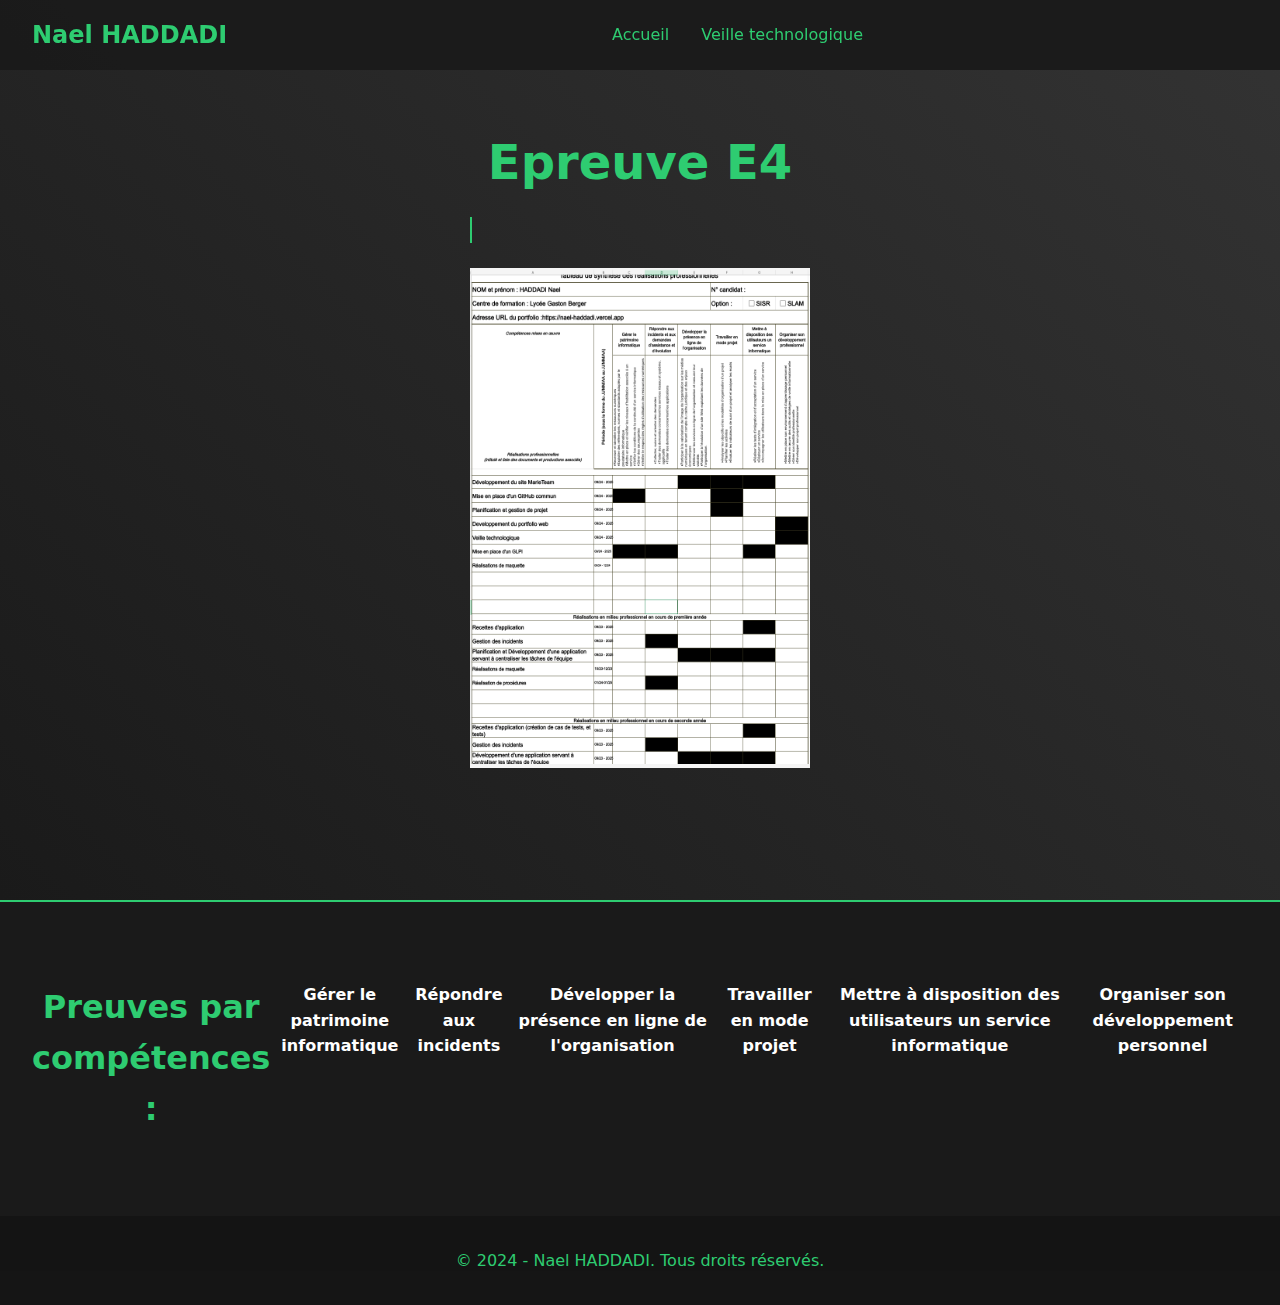
<file: epreuveE4.html>
<!DOCTYPE html>
<html lang="fr">
<head>
    <meta charset="UTF-8">
    <meta name="viewport" content="width=device-width, initial-scale=1.0">
    <title>Nael Haddadi - PORTFOLIO</title>
    <link rel="stylesheet" href="/css/style.css">
    <link rel="stylesheet" href="/css/animations.css">
    <link rel="stylesheet" href="https://cdnjs.cloudflare.com/ajax/libs/font-awesome/6.5.1/css/all.min.css">
</head>
<body>
    <header>
        <nav>
            <div class="logo">Nael HADDADI</div>
            <ul class="nav-links">
                <li><a href="index.html">Accueil</a></li>
                <li><a href="veille-techno.html">Veille technologique</a></li>

            </ul>
            <div class="burger">
                <div class="line1"></div>
                <div class="line2"></div>
                <div class="line3"></div>
            </div>
        </nav>
    </header>

    <main>
        <section id="accueil" class="hero">
            <div class="hero-content">
                <h1>Epreuve E4</h1>
                <p class="typing-text">Screenshot du tableau Excel : </p> <br>
                <a href="public/documents portfolio/tableaucompetences$.pdf" target="_blank">
                    <img src="public/documents portfolio/preuves portfolio/preuve-excel.png" height="500" width="340">
                </a>
                
            </div>
        </section>
        <hr color="#2ecc71">
        <section id="contenu" class="contenu">
            <h1>Preuves par compétences : </h1>
            <a href="public/documents portfolio/Gérer le patrimoine informatique.pdf" target="_blank">Gérer le patrimoine informatique</a>
            <a href="public/documents portfolio/Répondre aux incidents et aux demandes dassistance et évolu.pdf" target="_blank">Répondre aux incidents</a>
            <a href="public/documents portfolio/Développer la présence en ligne de lorganisation.pdf" target="_blank">Développer la présence en ligne de l'organisation</a>
            <a href="public/documents portfolio/Travailler en mode projet.pdf" target="_blank">Travailler en mode projet</a>
            <a href="public/documents portfolio/Mettre à disposition des utilisateurs un service informatiqu.pdf" target="_blank">Mettre à disposition des utilisateurs un service informatique</a>
            <a href="html-preuves/orga-dev-personel.html" target="_blank">Organiser son développement personnel</a> <!--Ajouter un document expliquant le dev du portfolio en ajoutant screen github + oraux blanc-->
        </section>

    </main>

    <footer>
        <p>&copy; 2024 - Nael HADDADI. Tous droits réservés.</p> 
    </footer> 

    <script type="module" src="/js/main.js"></script>
</body>
</html>
</file>
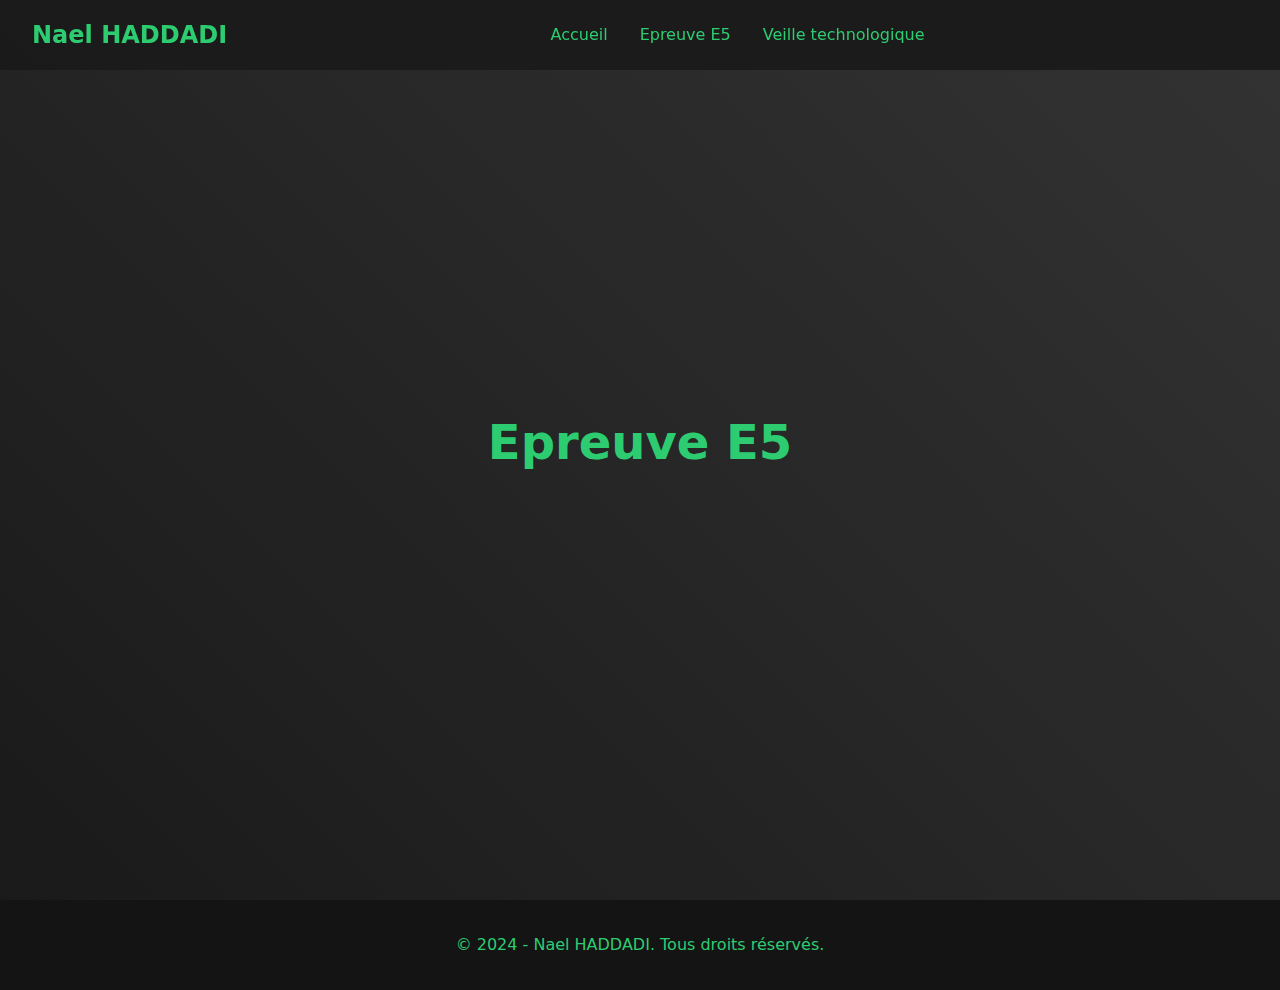
<file: epreuveE5.html>
<!DOCTYPE html>
<html lang="fr">
<head>
    <meta charset="UTF-8">
    <meta name="viewport" content="width=device-width, initial-scale=1.0">
    <title>Nael Haddadi - PORTFOLIO</title>
    <link rel="stylesheet" href="/css/style.css">
    <link rel="stylesheet" href="/css/animations.css">
    <link rel="stylesheet" href="https://cdnjs.cloudflare.com/ajax/libs/font-awesome/6.5.1/css/all.min.css">
</head>
<body>
    <header>
        <nav>
            <div class="logo">Nael HADDADI</div>
            <ul class="nav-links">
                <li><a href="index.html">Accueil</a></li>
                <li><a href="epreuveE4.html">Epreuve E5</a></li>
                <li><a href="veille-techno.html">Veille technologique</a></li>
            </ul>
            <div class="burger">
                <div class="line1"></div>
                <div class="line2"></div>
                <div class="line3"></div>
            </div>
        </nav>
    </header>

    <main>
        <section id="accueil" class="hero">
            <div class="hero-content">
                <h1>Epreuve E5</h1>
                <p class="typing-text"></p>
            </div>
        </section>


    </main>

    <footer>
        <p>&copy; 2024 - Nael HADDADI. Tous droits réservés.</p>
    </footer>

    <script type="module" src="/js/main.js"></script>
</body>
</html>
</file>
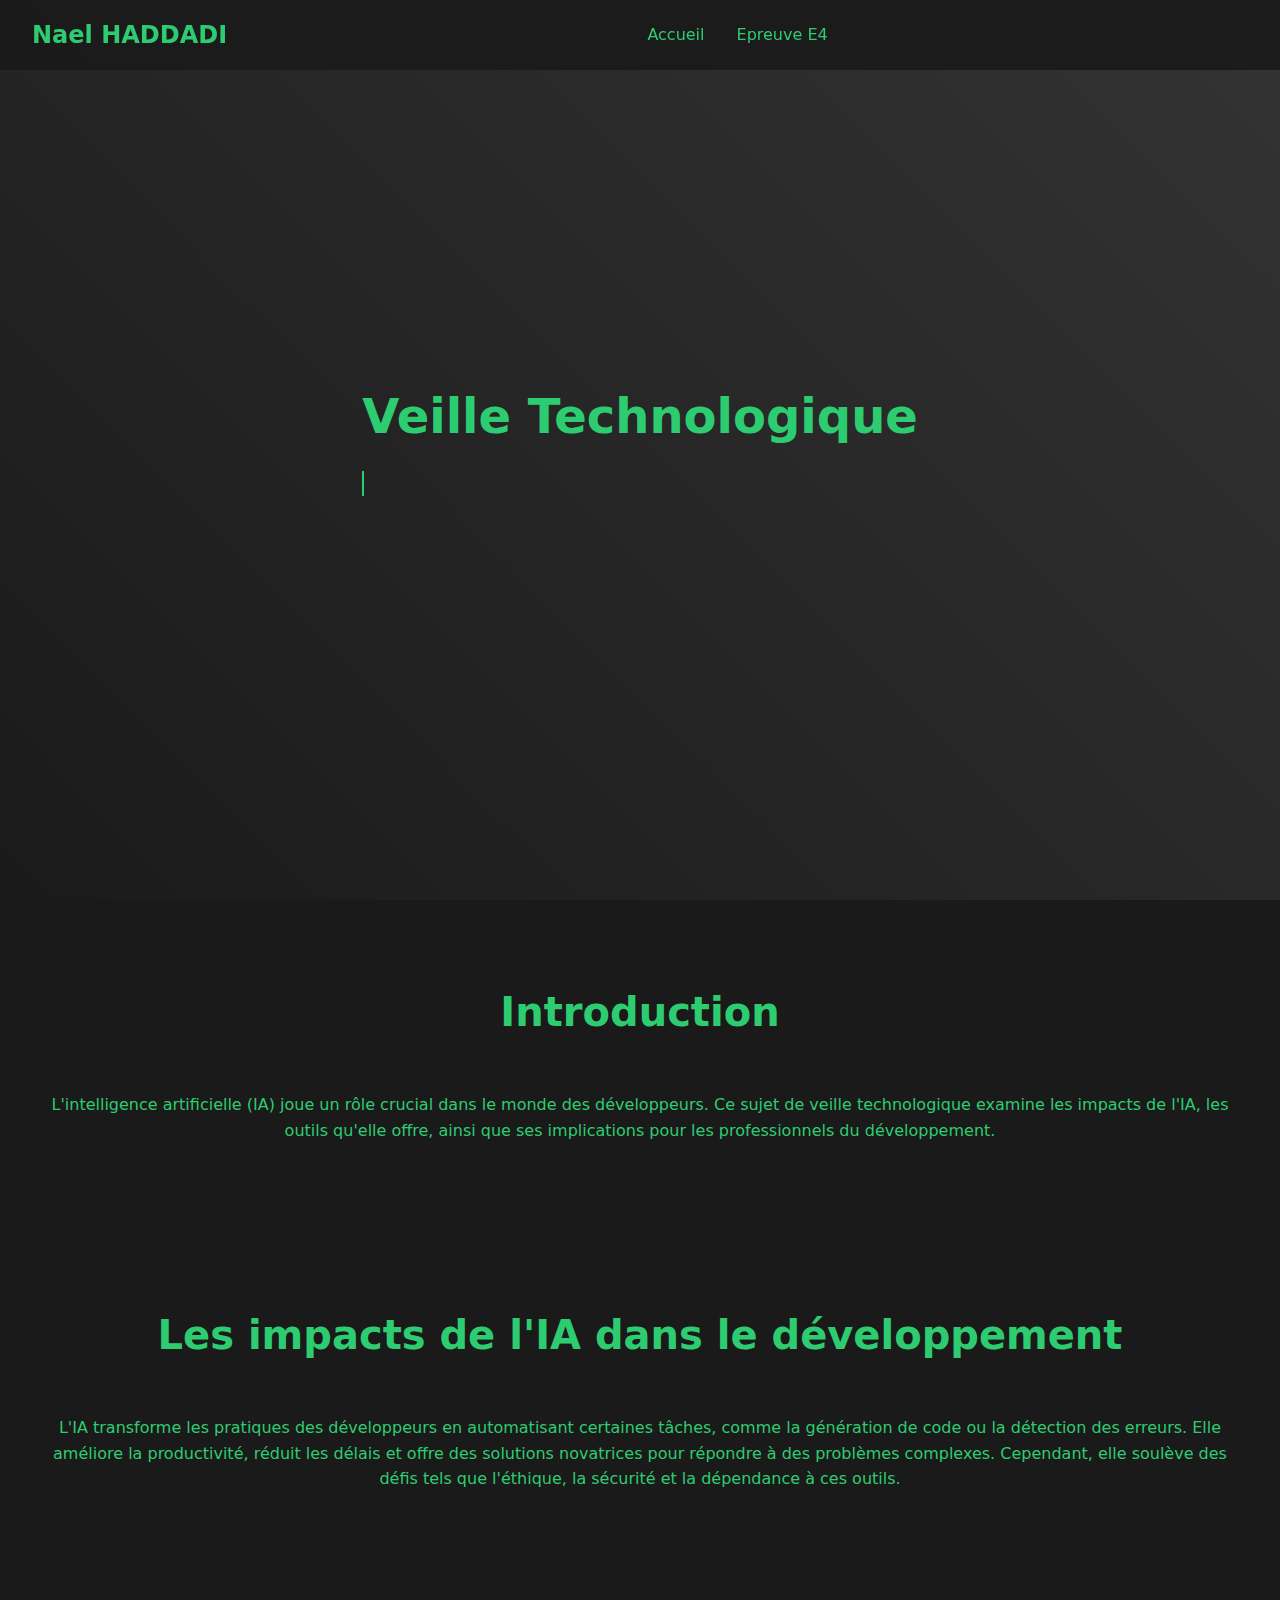
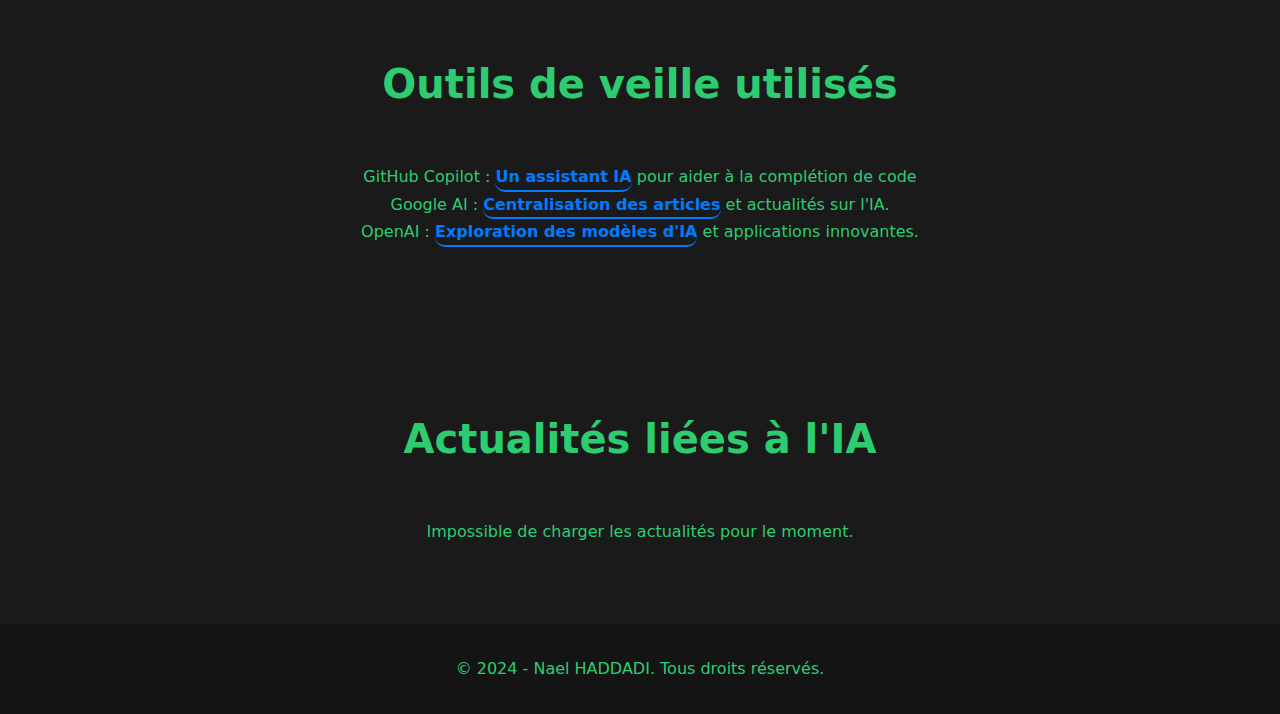
<file: veille-techno.html>
<!DOCTYPE html>
<html lang="fr">
<head>
    <meta charset="UTF-8">
    <meta name="viewport" content="width=device-width, initial-scale=1.0">
    <title>Nael Haddadi - PORTFOLIO</title>
    <link rel="stylesheet" href="/css/style.css">
    <link rel="stylesheet" href="/css/animations.css">
    <link rel="stylesheet" href="https://cdnjs.cloudflare.com/ajax/libs/font-awesome/6.5.1/css/all.min.css">
</head>
<body>
    <header>
        <nav>
            <div class="logo">Nael HADDADI</div>
            <ul class="nav-links">
                <li><a href="index.html">Accueil</a></li>
                <li><a href="epreuveE4.html">Epreuve E4</a></li>
            </ul>
            <div class="burger">
                <div class="line1"></div>
                <div class="line2"></div>
                <div class="line3"></div>
            </div>
        </nav>
    </header>

    <main>
        <section id="accueil" class="hero">
            <div class="hero-content">
                <h1>Veille Technologique</h1>
                <p class="typing-text">Pour mon sujet de veille technologique, 
                    j'ai choisi la place de l'IA dans le monde du développement.</p> <br>
        </section>
        <section>
            <h2>Introduction</h2>
            <p>
                L'intelligence artificielle (IA) joue un rôle crucial dans le monde des développeurs. Ce sujet de veille
                technologique examine les impacts de l'IA, les outils qu'elle offre, ainsi que ses implications
                pour les professionnels du développement.
            </p>
        </section>
        <section>
            <h2>Les impacts de l'IA dans le développement</h2>
            <p>
                L'IA transforme les pratiques des développeurs en automatisant certaines tâches, comme la génération de
                code ou la détection des erreurs. Elle améliore la productivité, réduit les délais et offre des
                solutions novatrices pour répondre à des problèmes complexes. Cependant, elle soulève des défis
                tels que l'éthique, la sécurité et la dépendance à ces outils.
            </p>
        </section>
        <section id="outils" class="outils">
            <h2>Outils de veille utilisés</h2>
            <p>
                GitHub Copilot : <a href="https://github.com/features/copilot" class="link" target="_blank">Un assistant IA</a> pour aider à la complétion de code
            </p>
            <p>
                Google AI : <a href="https://blog.google/technology/ai/rss/" class="link" target="_blank">Centralisation des articles</a> et actualités sur l'IA.
            </p>
            <p>
                OpenAI : <a href="https://openai.com/" class="link" target="_blank">Exploration des modèles d'IA</a> et applications innovantes.
            </p>
        </section>



        <section>
            <h2>Actualités liées à l'IA</h2>
            <div id="rss-feed">
                <p>Chargement des actualités...</p>
            </div>
        </section>
        
        <script>
            const rssUrl = "https://blog.google/technology/ai/rss/"; 
            const rssContainer = document.getElementById("rss-feed");
        
            fetch(`https://api.rss2json.com/v1/api.json?rss_url=${encodeURIComponent(rssUrl)}`)
                .then(response => response.json())
                .then(data => {
                    rssContainer.innerHTML = "";
                    data.items.slice(0, 5).forEach(item => {
                        const article = document.createElement("div");
                        article.innerHTML = `
                            <h3><a href="${item.link}" target="_blank" class="link">${item.title}</a></h3>
                            <p>${item.pubDate}</p>
                            <p>${item.description.slice(0, 100)}...</p>
                        `;
                        rssContainer.appendChild(article);
                    });
                })
                .catch(error => {
                    rssContainer.innerHTML = "<p>Impossible de charger les actualités pour le moment.</p>";
                    console.error("Erreur lors de la récupération du flux RSS :", error);
                });
        </script>
        
    </main>

    <footer>
        <p>&copy; 2024 - Nael HADDADI. Tous droits réservés.</p>
    </footer>

    <script type="module" src="/js/main.js"></script>
</body>
</html>
</file>
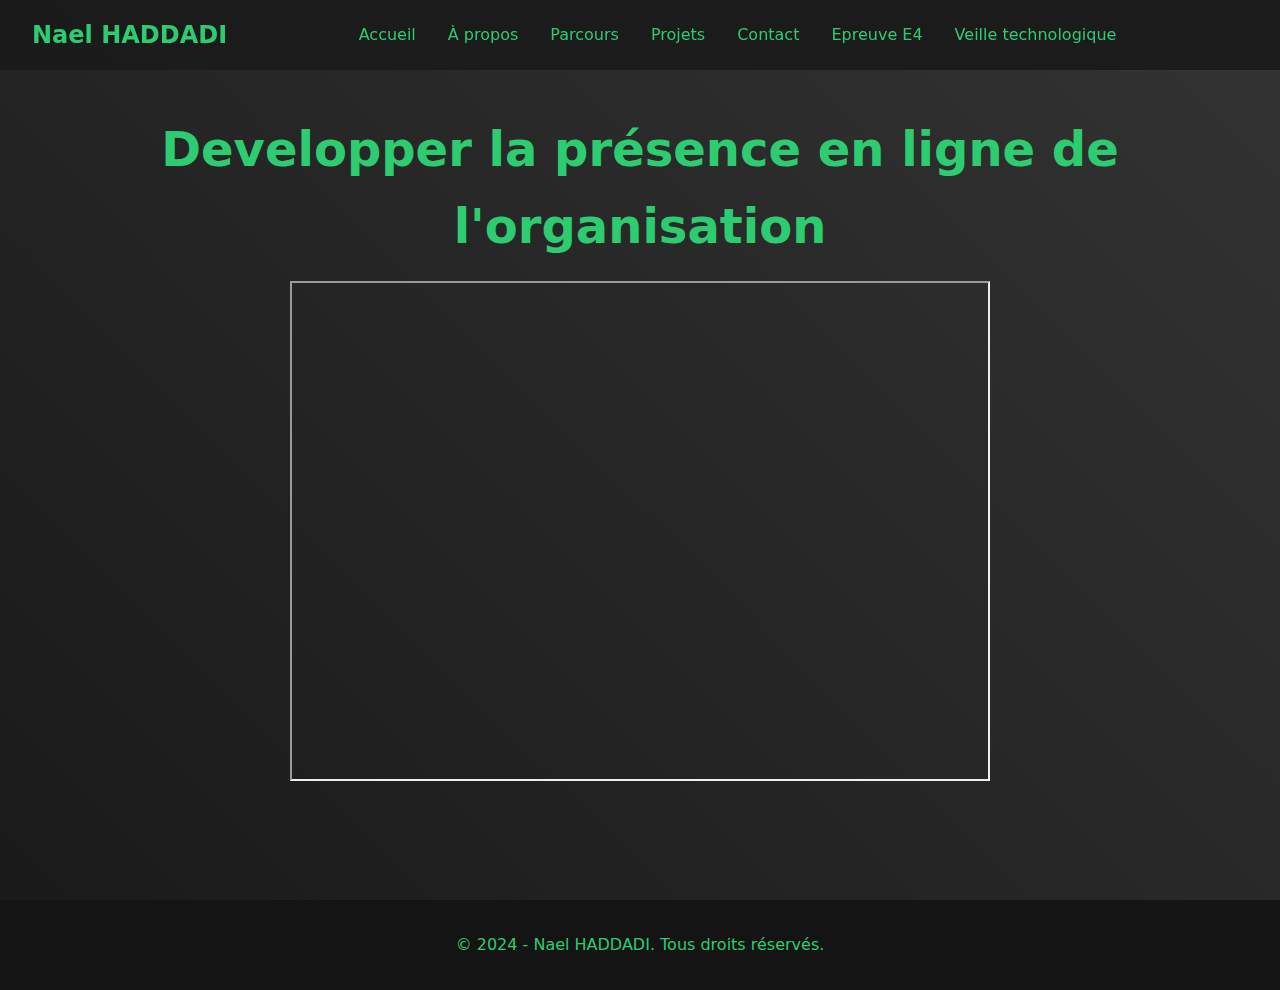
<file: html-preuves/dev-presence-en-ligne.html>
<!DOCTYPE html>
<html lang="fr">
<head>
    <meta charset="UTF-8">
    <meta name="viewport" content="width=device-width, initial-scale=1.0">
    <title>Nael Haddadi - PORTFOLIO</title>
    <link rel="stylesheet" href="/css/style.css">
    <link rel="stylesheet" href="/css/animations.css">
    <link rel="stylesheet" href="https://cdnjs.cloudflare.com/ajax/libs/font-awesome/6.5.1/css/all.min.css">
</head>

<header>
        <nav>
            <div class="logo">Nael HADDADI</div>
            <ul class="nav-links">
                <li><a href="index.html">Accueil</a></li>
                <li><a href="#apropos">À propos</a></li>
                <li><a href="#parcours">Parcours</a></li>
                <li><a href="#projets">Projets</a></li>
                <li><a href="#contact">Contact</a></li>
                <li><a href="epreuveE4.html">Epreuve E4</a></li>
                <li><a href="veille-techno.html">Veille technologique</a></li>

            </ul>
            <div class="burger">
                <div class="line1"></div>
                <div class="line2"></div>
                <div class="line3"></div>
            </div>
        </nav>
    </header>
    
    <main>
        <section id="accueil" class="hero">
            <div class="hero-content">
                <h1>Developper la présence en ligne de l'organisation </h1>
                <iframe src="../documents portfolio/Développer la présence en ligne de lorganisation.pdf" height="500" width="700"></iframe>
            </div>
        </section>
    </main>

    <footer>
        <p>&copy; 2024 - Nael HADDADI. Tous droits réservés.</p>
    </footer>
</file>
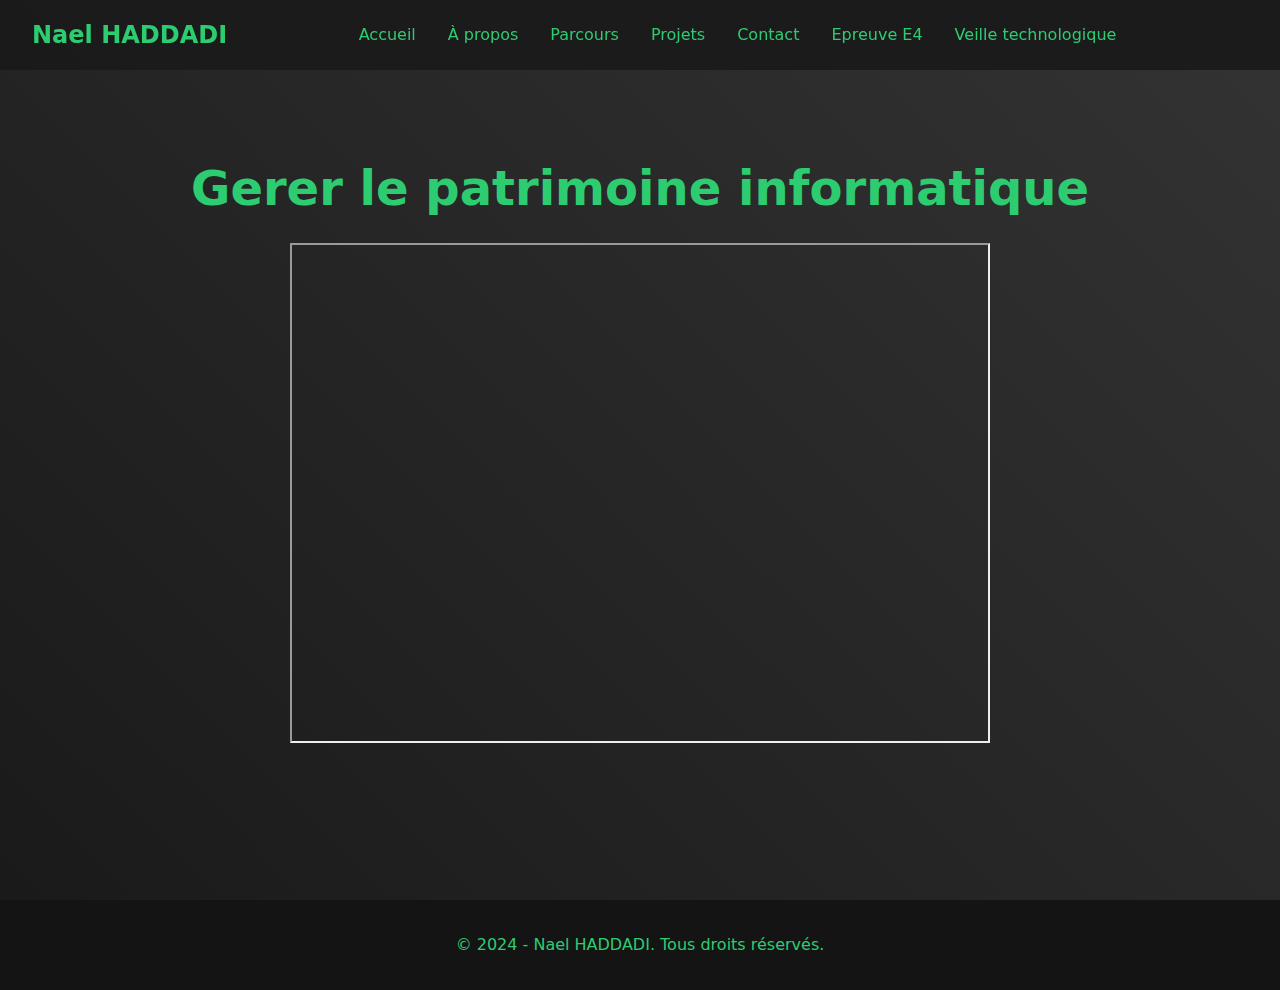
<file: html-preuves/gerer-patrimoine.html>
<!DOCTYPE html>
<html lang="fr">
<head>
    <meta charset="UTF-8">
    <meta name="viewport" content="width=device-width, initial-scale=1.0">
    <title>Nael Haddadi - PORTFOLIO</title>
    <link rel="stylesheet" href="/css/style.css">
    <link rel="stylesheet" href="/css/animations.css">
    <link rel="stylesheet" href="https://cdnjs.cloudflare.com/ajax/libs/font-awesome/6.5.1/css/all.min.css">
</head>

<header>
        <nav>
            <div class="logo">Nael HADDADI</div>
            <ul class="nav-links">
                <li><a href="index.html">Accueil</a></li>
                <li><a href="#apropos">À propos</a></li>
                <li><a href="#parcours">Parcours</a></li>
                <li><a href="#projets">Projets</a></li>
                <li><a href="#contact">Contact</a></li>
                <li><a href="epreuveE4.html">Epreuve E4</a></li>
                <li><a href="veille-techno.html">Veille technologique</a></li>

            </ul>
            <div class="burger">
                <div class="line1"></div>
                <div class="line2"></div>
                <div class="line3"></div>
            </div>
        </nav>
    </header>
    
    <main>
        <section id="accueil" class="hero">
            <div class="hero-content">
                <h1>Gerer le patrimoine informatique</h1>
                <iframe src="../documents portfolio/Gérer le patrimoine informatique.pdf" height="500" width="700"></iframe>
            </div>
        </section>
    </main>

    <footer>
        <p>&copy; 2024 - Nael HADDADI. Tous droits réservés.</p>
    </footer>
</file>
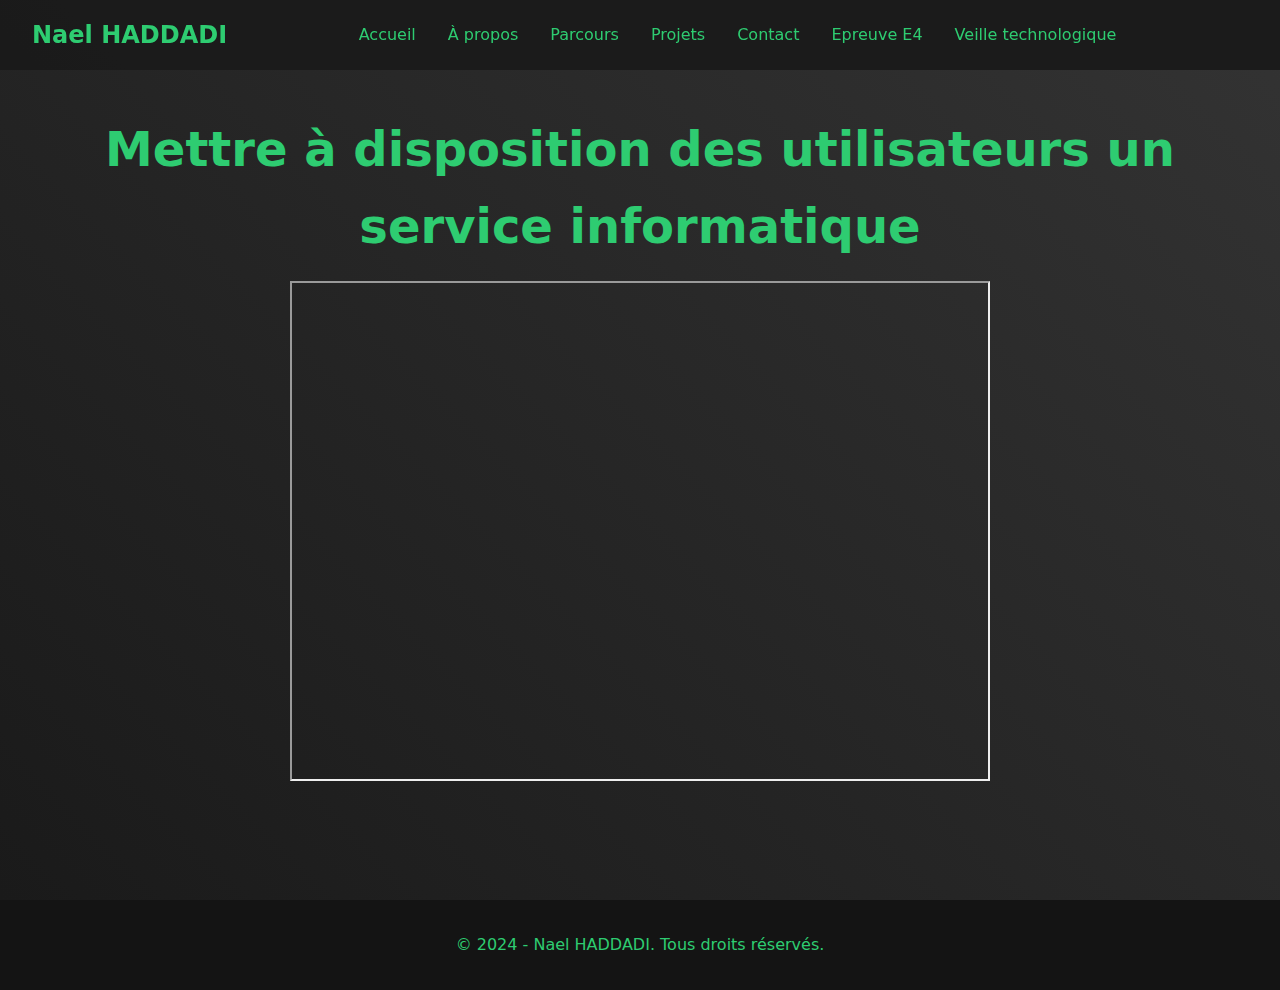
<file: html-preuves/mettre-disposition-service-info.html>
<!DOCTYPE html>
<html lang="fr">
<head>
    <meta charset="UTF-8">
    <meta name="viewport" content="width=device-width, initial-scale=1.0">
    <title>Nael Haddadi - PORTFOLIO</title>
    <link rel="stylesheet" href="/css/style.css">
    <link rel="stylesheet" href="/css/animations.css">
    <link rel="stylesheet" href="https://cdnjs.cloudflare.com/ajax/libs/font-awesome/6.5.1/css/all.min.css">
</head>

<header>
        <nav>
            <div class="logo">Nael HADDADI</div>
            <ul class="nav-links">
                <li><a href="index.html">Accueil</a></li>
                <li><a href="#apropos">À propos</a></li>
                <li><a href="#parcours">Parcours</a></li>
                <li><a href="#projets">Projets</a></li>
                <li><a href="#contact">Contact</a></li>
                <li><a href="epreuveE4.html">Epreuve E4</a></li>
                <li><a href="veille-techno.html">Veille technologique</a></li>

            </ul>
            <div class="burger">
                <div class="line1"></div>
                <div class="line2"></div>
                <div class="line3"></div>
            </div>
        </nav>
    </header>
    
    <main>
        <section id="accueil" class="hero">
            <div class="hero-content">
                <h1>Mettre à disposition des utilisateurs un service informatique</h1>
                <iframe src="../documents portfolio/Mettre à disposition des utilisateurs un service informatiqu.pdf" height="500" width="700"></iframe>
            </div>
        </section>
    </main>

    <footer>
        <p>&copy; 2024 - Nael HADDADI. Tous droits réservés.</p>
    </footer>
</file>
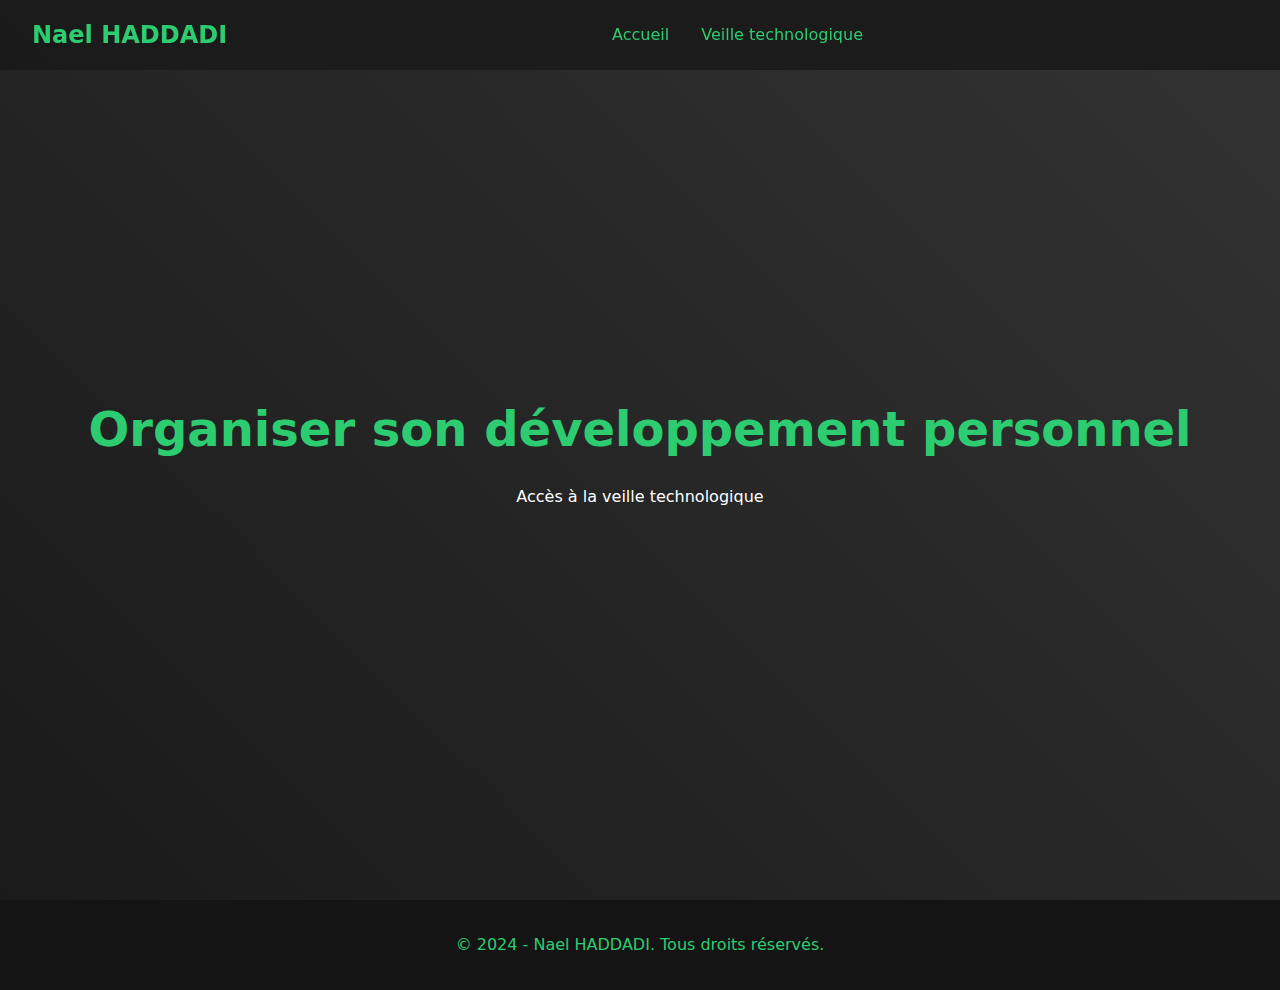
<file: html-preuves/orga-dev-personel.html>
<!DOCTYPE html>
<html lang="fr">
<head>
    <meta charset="UTF-8">
    <meta name="viewport" content="width=device-width, initial-scale=1.0">
    <title>Nael Haddadi - PORTFOLIO</title>
    <link rel="stylesheet" href="/css/style.css">
    <link rel="stylesheet" href="/css/animations.css">
    <link rel="stylesheet" href="https://cdnjs.cloudflare.com/ajax/libs/font-awesome/6.5.1/css/all.min.css">
</head>

<header>
        <nav>
            <div class="logo">Nael HADDADI</div>
            <ul class="nav-links">
                <li><a href="index.html">Accueil</a></li>
                <li><a href="veille-techno.html">Veille technologique</a></li>

            </ul>
            <div class="burger">
                <div class="line1"></div>
                <div class="line2"></div>
                <div class="line3"></div>
            </div>
        </nav>
    </header>
    
    <main>
        <section id="accueil" class="hero">
            <div class="hero-content">
                <h1>Organiser son développement personnel</h1>
                <a href="../veille-techno.html">Accès à la veille technologique</a>
            </div>
        </section>
    </main>

    <footer>
        <p>&copy; 2024 - Nael HADDADI. Tous droits réservés.</p>
    </footer>
</file>
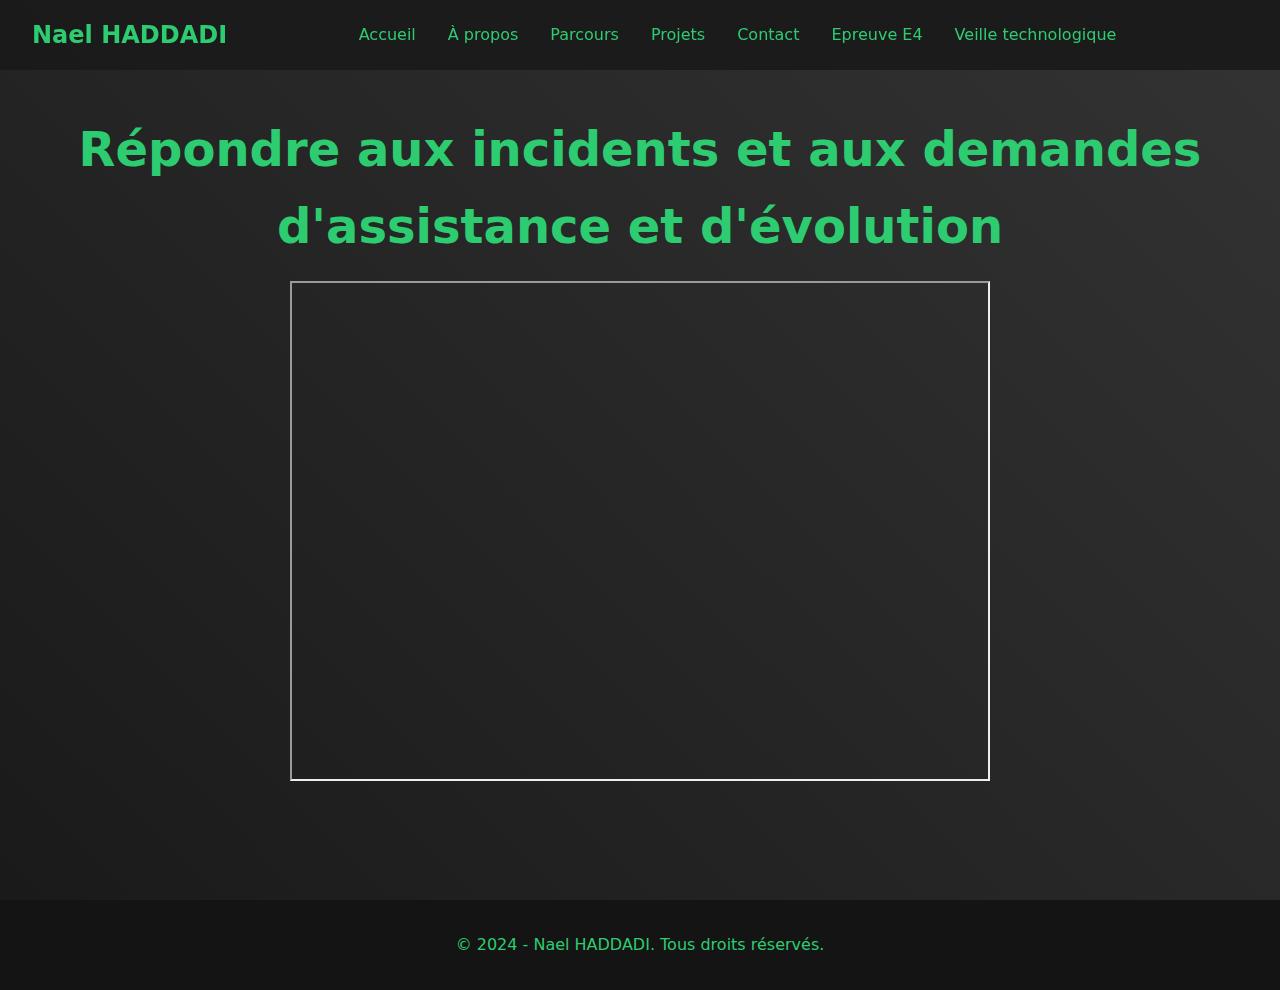
<file: html-preuves/rep-incidents.html>
<!DOCTYPE html>
<html lang="fr">
<head>
    <meta charset="UTF-8">
    <meta name="viewport" content="width=device-width, initial-scale=1.0">
    <title>Nael Haddadi - PORTFOLIO</title>
    <link rel="stylesheet" href="/css/style.css">
    <link rel="stylesheet" href="/css/animations.css">
    <link rel="stylesheet" href="https://cdnjs.cloudflare.com/ajax/libs/font-awesome/6.5.1/css/all.min.css">
</head>

<header>
        <nav>
            <div class="logo">Nael HADDADI</div>
            <ul class="nav-links">
                <li><a href="index.html">Accueil</a></li>
                <li><a href="#apropos">À propos</a></li>
                <li><a href="#parcours">Parcours</a></li>
                <li><a href="#projets">Projets</a></li>
                <li><a href="#contact">Contact</a></li>
                <li><a href="epreuveE4.html">Epreuve E4</a></li>
                <li><a href="veille-techno.html">Veille technologique</a></li>

            </ul>
            <div class="burger">
                <div class="line1"></div>
                <div class="line2"></div>
                <div class="line3"></div>
            </div>
        </nav>
    </header>
    
    <main>
        <section id="accueil" class="hero">
            <div class="hero-content">
                <h1>Répondre aux incidents et aux demandes d'assistance et d'évolution</h1>
                <iframe src="../documents portfolio/Répondre aux incidents et aux demandes dassistance et évolu.pdf" height="500" width="700"></iframe>
            </div>
        </section>
    </main>

    <footer>
        <p>&copy; 2024 - Nael HADDADI. Tous droits réservés.</p>
    </footer>
</file>
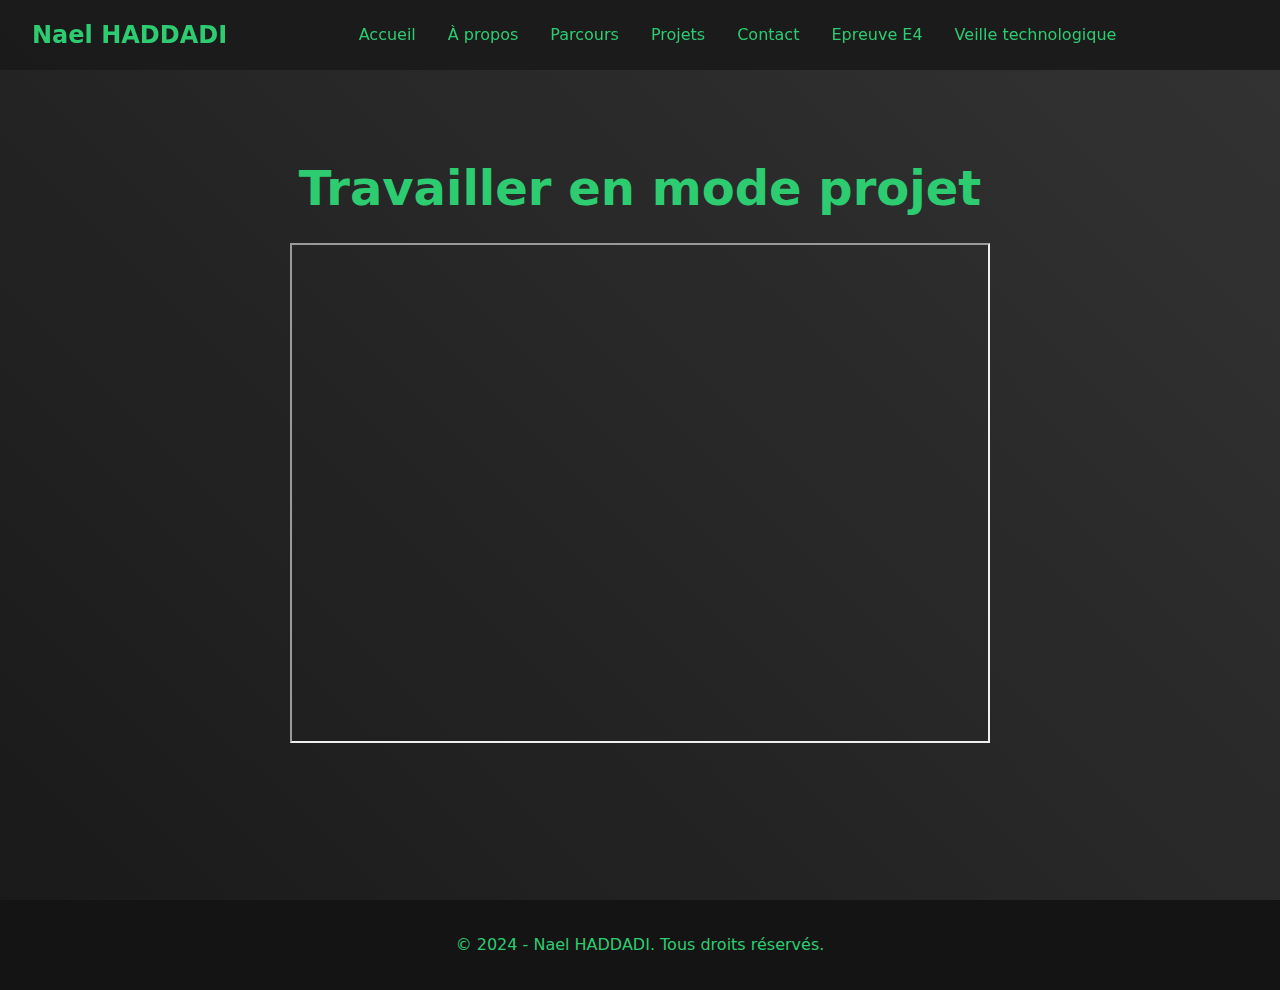
<file: html-preuves/travailler-mode-projet.html>
<!DOCTYPE html>
<html lang="fr">
<head>
    <meta charset="UTF-8">
    <meta name="viewport" content="width=device-width, initial-scale=1.0">
    <title>Nael Haddadi - PORTFOLIO</title>
    <link rel="stylesheet" href="/css/style.css">
    <link rel="stylesheet" href="/css/animations.css">
    <link rel="stylesheet" href="https://cdnjs.cloudflare.com/ajax/libs/font-awesome/6.5.1/css/all.min.css">
</head>

<header>
        <nav>
            <div class="logo">Nael HADDADI</div>
            <ul class="nav-links">
                <li><a href="index.html">Accueil</a></li>
                <li><a href="#apropos">À propos</a></li>
                <li><a href="#parcours">Parcours</a></li>
                <li><a href="#projets">Projets</a></li>
                <li><a href="#contact">Contact</a></li>
                <li><a href="epreuveE4.html">Epreuve E4</a></li>
                <li><a href="veille-techno.html">Veille technologique</a></li>

            </ul>
            <div class="burger">
                <div class="line1"></div>
                <div class="line2"></div>
                <div class="line3"></div>
            </div>
        </nav>
    </header>
    
    <main>
        <section id="accueil" class="hero">
            <div class="hero-content">
                <h1>Travailler en mode projet</h1>
                <iframe src="../documents portfolio/Travailler en mode projet.pdf" height="500" width="700"></iframe>
            </div>
        </section>
    </main>

    <footer>
        <p>&copy; 2024 - Nael HADDADI. Tous droits réservés.</p>
    </footer>
</file>
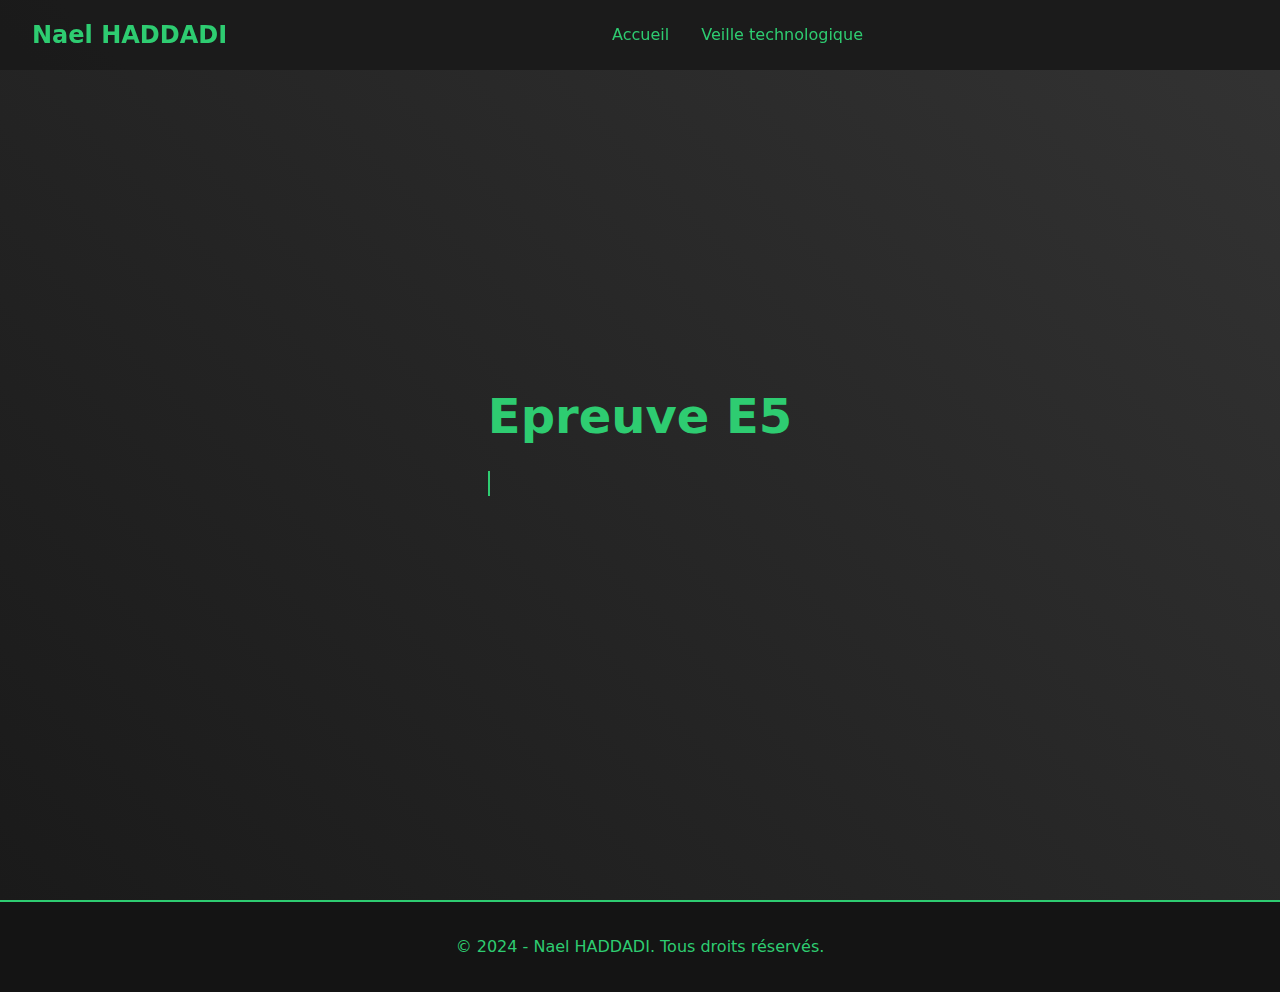
<file: public/epreuveE4.html>
<!DOCTYPE html>
<html lang="fr">
<head>
    <meta charset="UTF-8">
    <meta name="viewport" content="width=device-width, initial-scale=1.0">
    <title>Nael Haddadi - PORTFOLIO</title>
    <link rel="stylesheet" href="css/style.css">
    <link rel="stylesheet" href="css/animations.css">
    <link rel="stylesheet" href="https://cdnjs.cloudflare.com/ajax/libs/font-awesome/6.5.1/css/all.min.css">
</head>
<body>
    <header>
        <nav>
            <div class="logo">Nael HADDADI</div>
            <ul class="nav-links">
                <li><a href="index.html">Accueil</a></li>
                <li><a href="veille-techno.html">Veille technologique</a></li>

            </ul>
            <div class="burger">
                <div class="line1"></div>
                <div class="line2"></div>
                <div class="line3"></div>
            </div>
        </nav>
    </header>

    <main>
        <section id="accueil" class="hero">
            <div class="hero-content">
                <h1>Epreuve E5</h1>
                <p class="typing-text">Accéder au tableau de compétences : </p> <br>
            </div>
        </section>
        <hr color="#2ecc71">


    </main>

    <footer>
        <p>&copy; 2024 - Nael HADDADI. Tous droits réservés.</p> 
    </footer> 

    <script type="module" src="/js/main.js"></script>
</body>
</html>
</file>
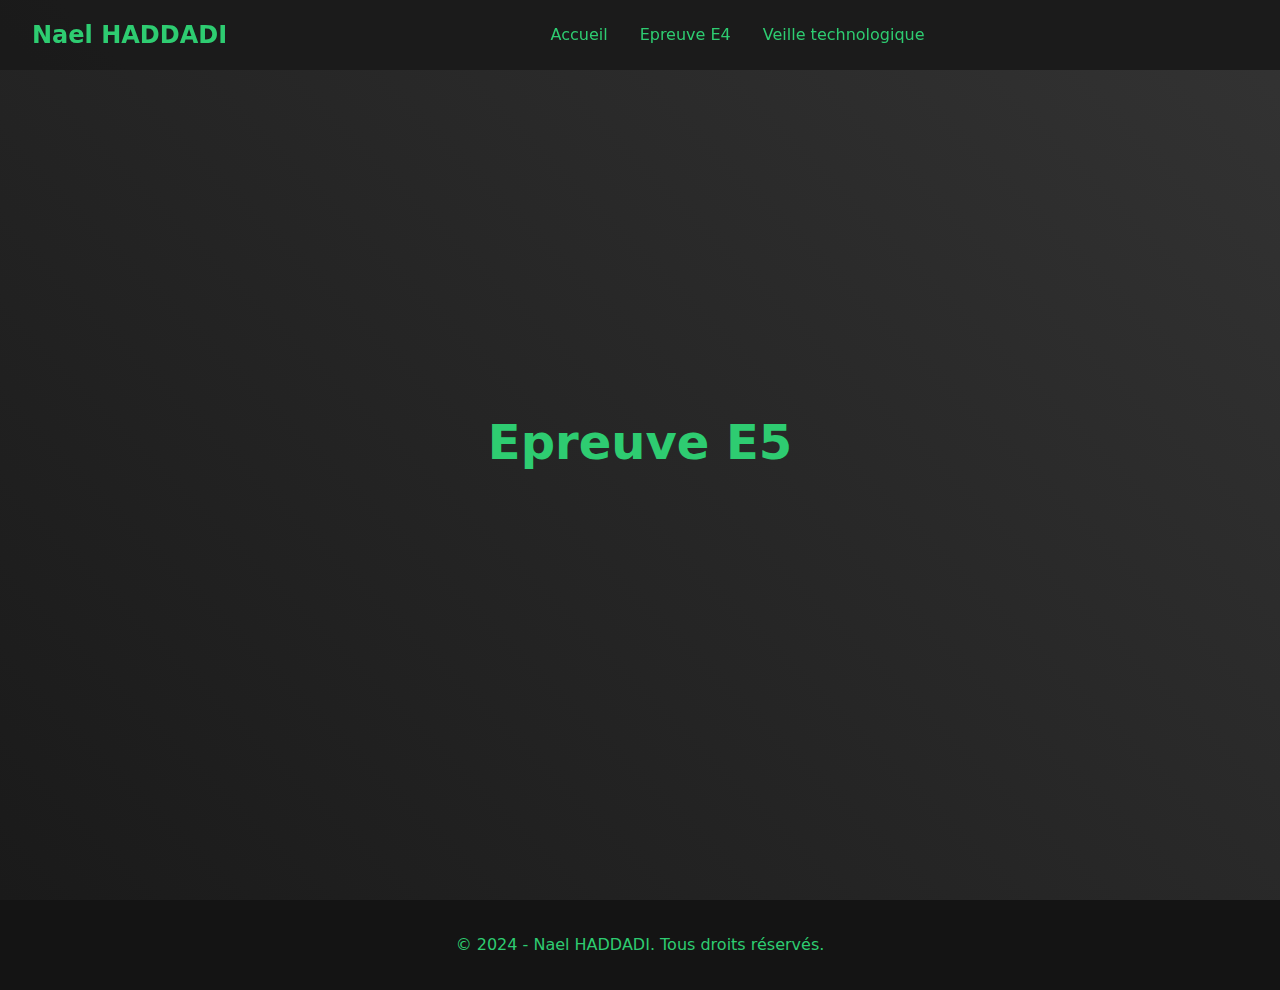
<file: public/epreuveE5.html>
<!DOCTYPE html>
<html lang="fr">
<head>
    <meta charset="UTF-8">
    <meta name="viewport" content="width=device-width, initial-scale=1.0">
    <title>Nael Haddadi - PORTFOLIO</title>
    <link rel="stylesheet" href="/css/style.css">
    <link rel="stylesheet" href="/css/animations.css">
    <link rel="stylesheet" href="https://cdnjs.cloudflare.com/ajax/libs/font-awesome/6.5.1/css/all.min.css">
</head>
<body>
    <header>
        <nav>
            <div class="logo">Nael HADDADI</div>
            <ul class="nav-links">
                <li><a href="index.html">Accueil</a></li>
                <li><a href="epreuveE4.html">Epreuve E4</a></li>
                <li><a href="veille-techno.html">Veille technologique</a></li>
            </ul>
            <div class="burger">
                <div class="line1"></div>
                <div class="line2"></div>
                <div class="line3"></div>
            </div>
        </nav>
    </header>

    <main>
        <section id="accueil" class="hero">
            <div class="hero-content">
                <h1>Epreuve E5</h1>
                <p class="typing-text"></p>
            </div>
        </section>


    </main>

    <footer>
        <p>&copy; 2024 - Nael HADDADI. Tous droits réservés.</p>
    </footer>

    <script type="module" src="/js/main.js"></script>
</body>
</html>
</file>
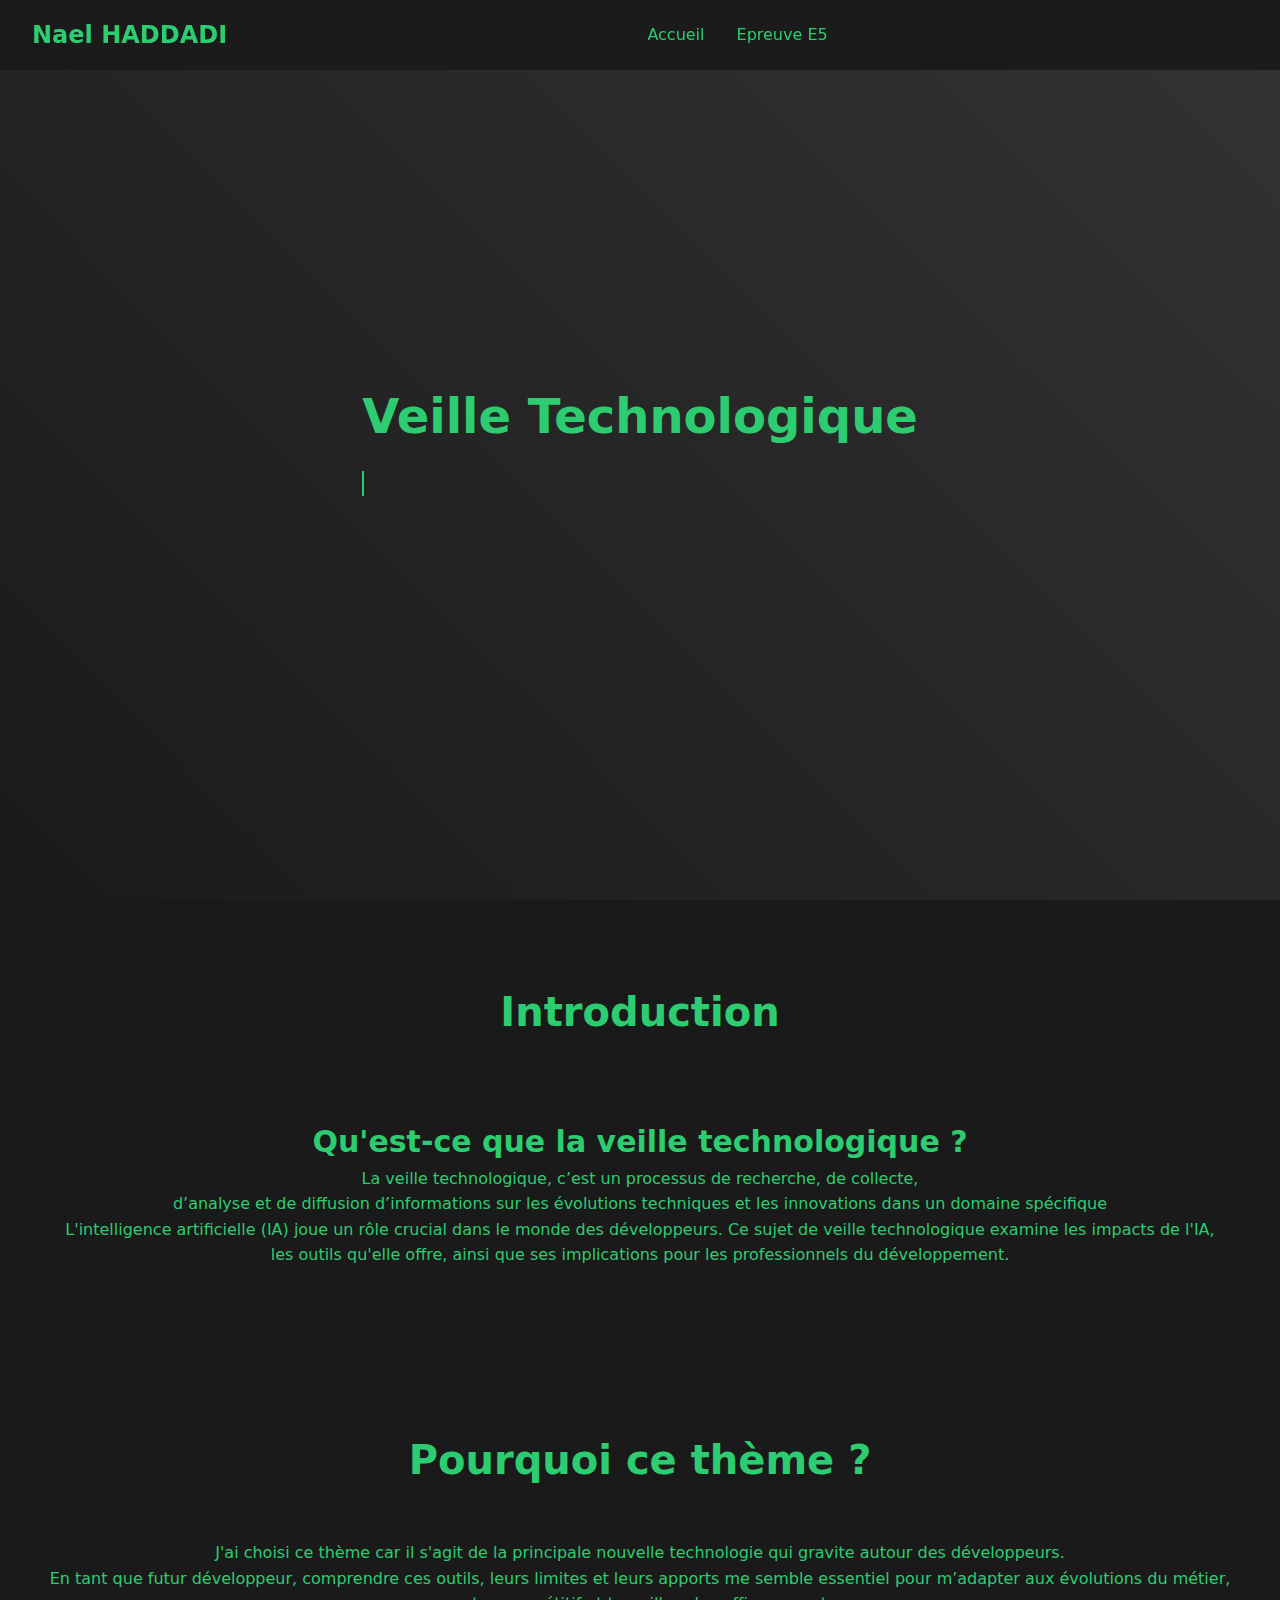
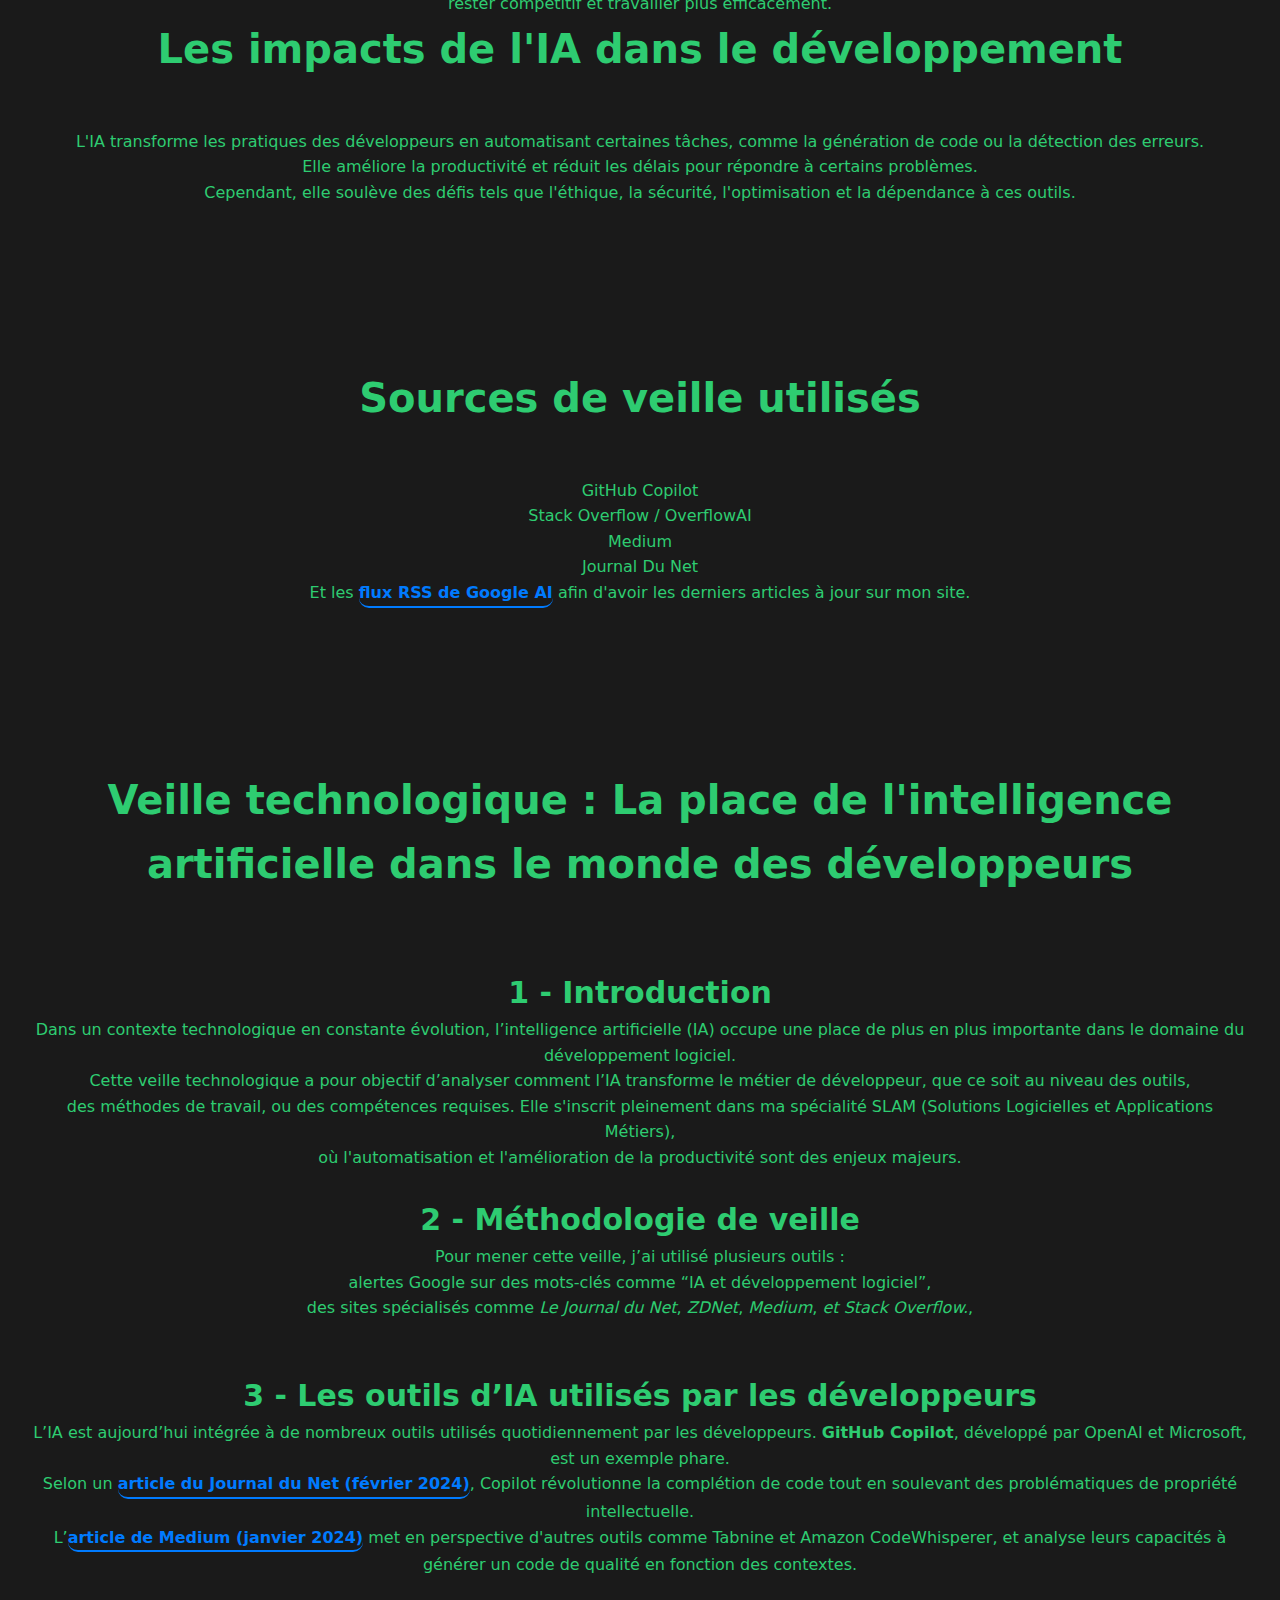
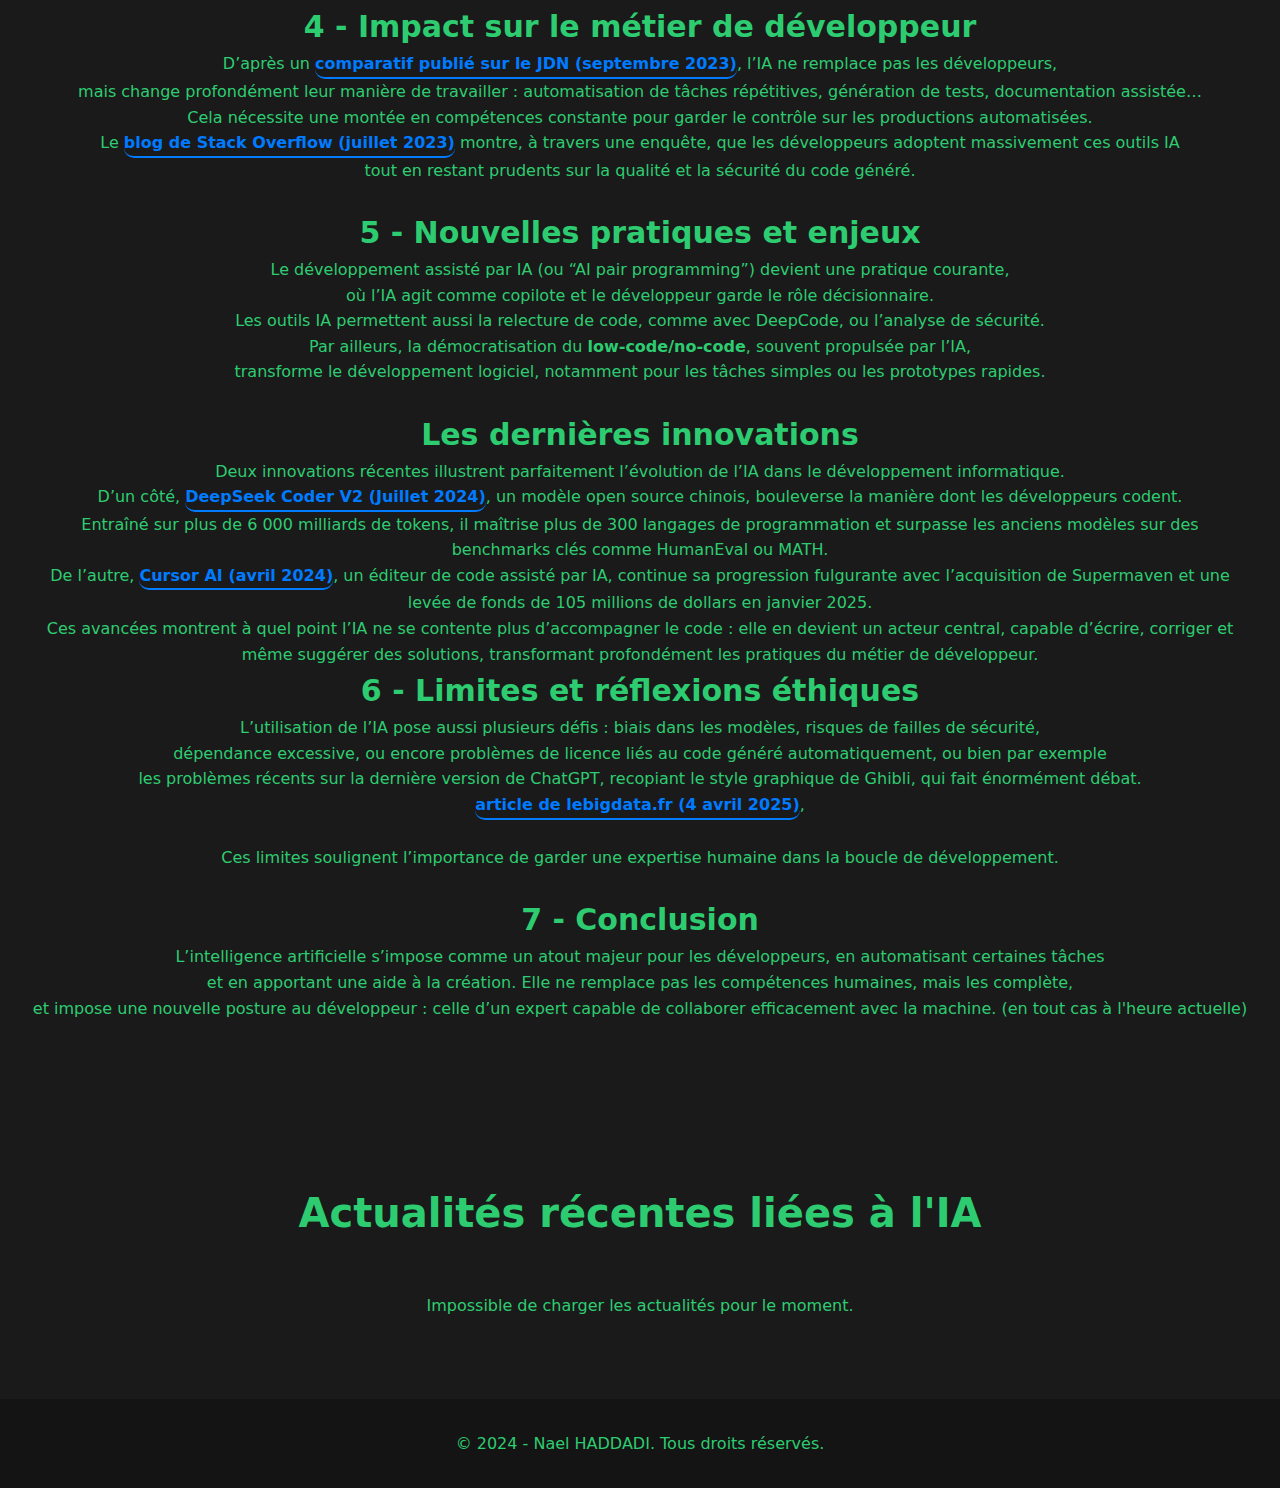
<file: public/veille-techno.html>
<!DOCTYPE html>
<html lang="fr">
<head>
    <meta charset="UTF-8">
    <meta name="viewport" content="width=device-width, initial-scale=1.0">
    <title>Nael Haddadi - PORTFOLIO</title>
    <link rel="stylesheet" href="../css/style.css">
    <link rel="stylesheet" href="../css/animations.css">
    <link rel="stylesheet" href="https://cdnjs.cloudflare.com/ajax/libs/font-awesome/6.5.1/css/all.min.css">
</head>
<body>
    <header>
        <nav>
            <div class="logo">Nael HADDADI</div>
            <ul class="nav-links">
                <li><a href="index.html">Accueil</a></li>
                <li><a href="epreuveE4.html">Epreuve E5</a></li>
            </ul>
            <div class="burger">
                <div class="line1"></div>
                <div class="line2"></div>
                <div class="line3"></div>
            </div>
        </nav>
    </header>

    <main>
        <section id="accueil" class="hero">
            <div class="hero-content">
                <h1>Veille Technologique</h1>
                <p class="typing-text">Pour mon sujet de veille technologique, 
                    j'ai choisi la place de l'IA dans le monde du développement.
                </p> <br>
        </section>
        <section>
            <h2>Introduction</h2> <br>
            <h3>Qu'est-ce que la veille technologique ?</h3>
            <p>
                La veille technologique, c’est un processus de recherche, de collecte,<br>
                d’analyse et de diffusion d’informations sur les évolutions techniques et les innovations dans un domaine spécifique
            </p>
            <p>
                L'intelligence artificielle (IA) joue un rôle crucial dans le monde des développeurs. Ce sujet de veille
                technologique examine les impacts de l'IA,<br> les outils qu'elle offre, ainsi que ses implications
                pour les professionnels du développement.
            </p>
        </section>
        <section>
            <h2>Pourquoi ce thème ?</h2>
            <p>J'ai choisi ce thème car il s'agit de la principale nouvelle technologie qui gravite autour des développeurs.<br>
            En tant que futur développeur, comprendre ces outils, leurs limites et leurs apports me semble essentiel pour m’adapter aux évolutions du métier, <br>
            rester compétitif et travailler plus efficacement.
        </p>
            </p>
            <h2>Les impacts de l'IA dans le développement</h2>
            <p>
                L'IA transforme les pratiques des développeurs en automatisant certaines tâches, comme la génération de
                code ou la détection des erreurs. <br> Elle améliore la productivité et réduit les délais pour répondre à certains problèmes.<br> 
                Cependant, elle soulève des défis tels que l'éthique, la sécurité, l'optimisation et la dépendance à ces outils.
            </p>
        </section>
        <section id="outils" class="outils">
            <h2>Sources de veille utilisés</h2>
            <p>
                GitHub Copilot 
            </p>
            <p>
                Stack Overflow / OverflowAI 
            </p>
            <p>
                Medium 
            </p>
            <p>
                Journal Du Net 
            </p>
            <p>
                Et les <a href="https://blog.google/technology/ai/rss/" class="link" target="_blank">flux RSS de Google AI</a> afin d'avoir les derniers articles à jour sur mon site.
            </p>
        </section>
        
        <section id="veille-techno">
            <h2>Veille technologique : La place de l'intelligence artificielle dans le monde des développeurs</h2>
            <br>
            <h3>1 - Introduction</h3>
            <p>
                Dans un contexte technologique en constante évolution, l’intelligence artificielle (IA) occupe une place de plus en plus importante dans 
                le domaine du développement logiciel.<br>
                Cette veille technologique a pour objectif d’analyser comment l’IA transforme le métier de développeur, que ce soit au niveau des outils,
                <br> des méthodes de travail, ou des compétences requises.
                Elle s'inscrit pleinement dans ma spécialité SLAM (Solutions Logicielles et Applications Métiers), 
                <br>où l'automatisation et l'amélioration de la productivité sont des enjeux majeurs.<br>
            </p>
            <br>
            <h3>2 - Méthodologie de veille</h3>
            <p>
                Pour mener cette veille, j’ai utilisé plusieurs outils :<br>
                alertes Google sur des mots-clés comme “IA et développement logiciel”,<br>
                des sites spécialisés comme <em>Le Journal du Net</em>, <em>ZDNet</em>, <em>Medium</em>, <em> et Stack Overflow.</em>,<br>
               <br>
            </p>
            <br>
            <h3>3 - Les outils d’IA utilisés par les développeurs</h3>
            <p>
                L’IA est aujourd’hui intégrée à de nombreux outils utilisés quotidiennement par les développeurs. 
                <strong>GitHub Copilot</strong>, développé par OpenAI et Microsoft, est un exemple phare.<br> 
                Selon un <a href="https://www.journaldunet.com/intelligence-artificielle/1533655-thomas-dohmke-github/" target="_blank" class="link">
                article du Journal du Net (février 2024)</a>,
                Copilot révolutionne la complétion de code tout en soulevant des problématiques de propriété intellectuelle.<br>
            </p>
            <p>
                L’<a href="https://medium.com/@kikimiumiu/revolutionising-software-development-with-amazon-codewhisperer-as-free-ai-code-generator-b8e354cc29f3" target="_blank" class="link">
                article de Medium (janvier 2024)</a> met en perspective d'autres outils comme Tabnine et Amazon CodeWhisperer, 
                et analyse leurs capacités à générer un code de qualité en fonction des contextes.<br>
            </p>
            <br>
            <h3>4 - Impact sur le métier de développeur</h3>
            <p>
                D’après un <a href="https://www.journaldunet.com/intelligence-artificielle/1525097-comparatif-des-assistants-de-codage-tabnine-se-detache-face-a-github-copilot/" target="_blank" class="link">
                comparatif publié sur le JDN (septembre 2023)</a>,  l’IA ne remplace pas les développeurs,<br>
                mais change profondément leur manière de travailler : automatisation de tâches répétitives, génération de tests, documentation assistée…<br>
                Cela nécessite une montée en compétences constante pour garder le contrôle sur les productions automatisées.<br>
            </p>
            <p>
                Le <a href="https://stackoverflow.blog/2023/07/27/announcing-overflowai/" target="_blank" class="link">
                blog de Stack Overflow (juillet 2023)</a> montre, à travers une enquête, 
                que les développeurs adoptent massivement ces outils IA<br>
                tout en restant prudents sur la qualité et la sécurité du code généré.
            </p>
            <br>
            <h3>5 - Nouvelles pratiques et enjeux</h3>
            <p>
                Le développement assisté par IA (ou “AI pair programming”) devient une pratique courante, <br>
                où l’IA agit comme copilote et le développeur garde le rôle décisionnaire. <br>
                Les outils IA permettent aussi la relecture de code, comme avec DeepCode, ou l’analyse de sécurité.<br>
            </p>
            <p>
                Par ailleurs, la démocratisation du <strong>low-code/no-code</strong>, souvent propulsée par l’IA, <br>
                transforme le développement logiciel, notamment pour les tâches simples ou les prototypes rapides.<br>
            </p>
            <br>
            <h3>Les dernières innovations</h3>
            <p>
                <p>
                    Deux innovations récentes illustrent parfaitement l’évolution de l’IA dans le développement informatique.  <br>
                    D’un côté, <a href="https://mondetech.fr/deepseek-coder-v2-lia-open-source-qui-revolutionne-le-codage/?utm_source=chatgpt.com" 
                    target="_blank" class="link">DeepSeek Coder V2 (Juillet 2024)</a>, un modèle open source chinois, bouleverse la manière dont les développeurs codent. <br>
                    Entraîné sur plus de 6 000 milliards de tokens, il maîtrise plus de 300 langages de programmation et surpasse les anciens modèles sur des benchmarks clés 
                    comme HumanEval ou MATH.<br>
                    De l’autre, <a href="https://fr.wikipedia.org/wiki/Cursor_%28%C3%A9diteur_de_code%29?utm_source=chatgpt.com" 
                    target="_blank" class="link">Cursor AI (avril 2024)</a>, un éditeur de code assisté par IA, continue sa progression fulgurante avec l’acquisition de Supermaven 
                    et une levée de fonds de 105 millions de dollars en janvier 2025. <br>
                    Ces avancées montrent à quel point l’IA ne se contente plus d’accompagner le code : elle en devient un acteur central, 
                    capable d’écrire, corriger et même suggérer des solutions, transformant profondément les pratiques du métier de développeur.
                </p>
                
            </p>
            <h3>6 - Limites et réflexions éthiques</h3>
            <p>
                L’utilisation de l’IA pose aussi plusieurs défis : biais dans les modèles, risques de failles de sécurité, <br>
                dépendance excessive, ou encore problèmes de licence liés au code généré automatiquement, ou bien par exemple <br>
                les problèmes récents sur la dernière version de ChatGPT, recopiant le style graphique de Ghibli, qui fait énormément débat. <br>
                <a href="https://www.lebigdata.fr/images-ghibli-sur-chatgpt-allez-vous-aller-en-prison-lavis-des-avocats/" target="_blank" class="link">
                    article de lebigdata.fr (4 avril 2025)</a>,<br>  <br>
                Ces limites soulignent l’importance de garder une expertise humaine dans la boucle de développement.<br>
            </p>
            <br>
            <h3>7 - Conclusion</h3>
            <p>
                L’intelligence artificielle s’impose comme un atout majeur pour les développeurs, en automatisant certaines tâches <br>
                et en apportant une aide à la création. Elle ne remplace pas les compétences humaines, mais les complète, <br>
                et impose une nouvelle posture au développeur : celle d’un expert capable de collaborer efficacement avec la machine. (en tout cas à l'heure actuelle)<br>
            </p>
        </section>
        
        

        <section>
            <h2>Actualités récentes liées à l'IA</h2>
            <div id="rss-feed">
                <p>Chargement des actualités...</p>
            </div>
        </section>
        
        <script>
            const rssUrl = "https://blog.google/technology/ai/rss/"; 
            const rssContainer = document.getElementById("rss-feed");
        
            fetch(`https://api.rss2json.com/v1/api.json?rss_url=${encodeURIComponent(rssUrl)}`)
                .then(response => response.json())
                .then(data => {
                    rssContainer.innerHTML = "";
                    data.items.slice(0, 5).forEach(item => {
                        const article = document.createElement("div");
                        article.innerHTML = `
                            <h3><a href="${item.link}" target="_blank" class="link">${item.title}</a></h3>
                            <p>${item.pubDate}</p>
                            <p>${item.description.slice(0, 100)}...</p>
                        `;
                        rssContainer.appendChild(article);
                    });
                })
                .catch(error => {
                    rssContainer.innerHTML = "<p>Impossible de charger les actualités pour le moment.</p>";
                    console.error("Erreur lors de la récupération du flux RSS :", error);
                });
        </script>
        
    </main>

    <footer>
        <p>&copy; 2024 - Nael HADDADI. Tous droits réservés.</p>
    </footer>

    <script type="module" src="/js/main.js"></script>
</body>
</html>
</file>
<file: css/style.css>
:root {
    --primary-color: #2ecc71;
    --secondary-color: #3498db;
    --background-color: #1a1a1a;
    --text-color: #2ecc71;
    --transition-speed: 0.3s;
    text-align: center;
}

a {
    display: inline-block;
    color: white;
    text-decoration: none;
    border-radius: 10px;
}

a.button:hover {
    background-color: #0056b3;
}


#contenu{
    display: flex;
    justify-content: center;
    font-weight: bold;
  }

* {
    margin: 0;
    padding: 0;
    box-sizing: border-box;
}

body {
    font-family: system-ui, -apple-system, BlinkMacSystemFont, 'Segoe UI', Roboto, Oxygen, Ubuntu, Cantarell, 'Open Sans', 'Helvetica Neue', sans-serif;
    line-height: 1.6;
    color: var(--text-color);
    background-color: var(--background-color);
}




#nael{
    border-radius: 150px;
}

/* Navigation */
nav {
    position: fixed;
    top: 0;
    width: 100%;
    display: flex;
    justify-content: space-between;
    align-items: center;
    padding: 1rem 2rem;
    background-color: rgba(26, 26, 26, 0.95);
    z-index: 1000;
}

.link {
    color: #007bff;
    text-decoration: none;
    font-weight: bold;
    border-bottom: 2px solid #007bff;
    transition: color 0.3s, border-bottom-color 0.3s;
}
.link:hover {
    color: #0056b3;
    border-bottom-color: #0056b3;
}
.logo {
    font-size: 1.5rem;
    font-weight: bold;
    color: var(--primary-color);
}

.nav-links {
    display: flex;
    list-style: none;
    gap: 2rem;
}

.nav-links a {
    color: var(--text-color);
    text-decoration: none;
    transition: color var(--transition-speed);
}

.nav-links a:hover {
    color: var(--primary-color);
}

/* Hero Section */
.hero {
    height: 100vh;
    display: flex;
    align-items: center;
    justify-content: center;
    text-align: center;
    background: linear-gradient(45deg, var(--background-color), #333333);
}

.hero-content h1 {
    font-size: 3rem;
    margin-bottom: 1rem;
}

.social-links {
    margin-top: 2rem;
}

.social-links a {
    color: var(--text-color);
    font-size: 1.5rem;
    margin: 0 1rem;
    transition: color var(--transition-speed);
}

#welcomeText{
    display: flex;
    text-align: center;
    justify-content: center;
}
.social-links a:hover {
    color: var(--primary-color);
}
h3{
    display: flex;
    justify-content: center;
    font-size: 30px;
}
.skill-tags{
    display: flex;
    justify-content: space-evenly;
}

/* Sections */
section {
    padding: 5rem 2rem;
}

h2 {
    text-align: center;
    margin-bottom: 3rem;
    font-size: 2.5rem;
    color: var(--primary-color);
}

#parcours {
    scroll-margin-top: 40px;
    max-width: 1200px;
    margin: 0 auto;
    padding: 2em;
    text-align: center;
  }
  
  #parcours h2 {
    font-size: 2em;
    margin-bottom: 1em;
  }
  
  .categories {
    display: flex;
    justify-content: space-between;
    margin-bottom: 2em;
  }
  
  .categories h3 {
    font-size: 1.5em;
    color: #ccc;
  }
  
  .Timeline {
    display: flex;
    justify-content: space-between;
    align-items: flex-start;
  }
  
  .Timeline-column {
    width: 48%;
    position: relative;
  }
  
  .Timeline-item {
    margin-bottom: 2em;
    position: relative;
  }
  
  
  .timeline-content {
    margin-left: 20px;
    background-color: #333;
    padding: 1em;
    border-radius: 8px;
    box-shadow: 0 2px 5px rgba(0, 0, 0, 0.5);
  }
  
  .timeline-content h3 {
    margin: 0;
    font-size: 1.2em;
    color: #ffffff;
  }
  
  .Timeline-column::after {
    content: "";
    position: absolute;
    top: 0;
    left: 8px;
    width: 2px;
    height: 100%;
    background-color: #2ecc71;
  }

/* Projects Grid */
.projects-grid {
    display: grid;
    grid-template-columns: repeat(auto-fit, minmax(300px, 1fr));
    gap: 2rem;
    padding: 0 1rem;
}

.project-card {
    background: rgba(255, 255, 255, 0.1);
    border-radius: 10px;
    overflow: hidden;
    transition: transform var(--transition-speed);
}

.project-card:hover {
    transform: translateY(-5px);
}

/* Contact Form */
.contact form {
    max-width: 600px;
    margin: 0 auto;
}

.form-group {
    position: relative;
    margin-bottom: 2rem;
}

.form-group input,
.form-group textarea {
    width: 100%;
    padding: 0.8rem;
    background: transparent;
    border: 1px solid rgba(255, 255, 255, 0.3);
    color: var(--text-color);
    border-radius: 5px;
}

.form-group label {
    position: absolute;
    left: 1rem;
    top: 50%;
    transform: translateY(-50%);
    transition: all var(--transition-speed);
    pointer-events: none;
}

.form-group input:focus + label,
.form-group input:valid + label {
    top: -0.5rem;
    left: 0.5rem;
    font-size: 0.8rem;
    background-color: var(--background-color);
    padding: 0 0.5rem;
}

button {
    background-color: var(--primary-color);
    color: white;
    padding: 0.8rem 2rem;
    border: none;
    border-radius: 5px;
    cursor: pointer;
    transition: background-color var(--transition-speed);
}

button:hover {
    background-color: var(--secondary-color);
}

/* Footer */
footer {
    text-align: center;
    padding: 2rem;
    background-color: rgba(0, 0, 0, 0.2);
}

/* Responsive Design */
@media (max-width: 768px) {
    .nav-links {
        display: none;
    }
    
    .burger {
        display: block;
    }
    
    .hero-content h1 {
        font-size: 2rem;
    }
}
</file>
<file: css/animations.css>
/* Animations */
@keyframes fadeIn {
    from {
        opacity: 0;
        transform: translateY(20px);
    }
    to {
        opacity: 1;
        transform: translateY(0);
    }
}

@keyframes typing {
    from { width: 0 }
    to { width: 100% }
}

.typing-text {
    overflow: hidden;
    white-space: nowrap;
    border-right: 2px solid var(--primary-color);
    width: 0;
    animation: typing 2s steps(40, end) forwards,
               blink-caret 0.75s step-end infinite;
}

@keyframes blink-caret {
    from, to { border-color: transparent }
    50% { border-color: var(--primary-color) }
}

.fade-in {
    animation: fadeIn 1s ease-out forwards;
}

.slide-in {
    opacity: 0;
    transform: translateX(-50px);
    animation: slideIn 0.5s ease-out forwards;
}

@keyframes slideIn {
    to {
        opacity: 1;
        transform: translateX(0);
    }
}

.scale-in {
    opacity: 0;
    transform: scale(0.9);
    animation: scaleIn 0.5s ease-out forwards;
}

@keyframes scaleIn {
    to {
        opacity: 1;
        transform: scale(1);
    }
}
</file>
<file: public/css/style.css>
:root {
    --primary-color: #2ecc71;
    --secondary-color: #3498db;
    --background-color: #1a1a1a;
    --text-color: #2ecc71;
    --transition-speed: 0.3s;
    text-align: center;
}

a {
    display: inline-block;
    color: white;
    text-decoration: none;
    border-radius: 10px;
}

a.button:hover {
    background-color: #0056b3;
}


#contenu{
    display: flex;
    justify-content: space-between;
    font-weight: bold;
  }

* {
    margin: 0;
    padding: 0;
    box-sizing: border-box;
}

body {
    font-family: system-ui, -apple-system, BlinkMacSystemFont, 'Segoe UI', Roboto, Oxygen, Ubuntu, Cantarell, 'Open Sans', 'Helvetica Neue', sans-serif;
    line-height: 1.6;
    color: var(--text-color);
    background-color: var(--background-color);
}




#nael{
    border-radius: 150px;
}

/* Navigation */
nav {
    position: fixed;
    top: 0;
    width: 100%;
    display: flex;
    justify-content: space-between;
    align-items: center;
    padding: 1rem 2rem;
    background-color: rgba(26, 26, 26, 0.95);
    z-index: 1000;
}

.link {
    color: #007bff;
    text-decoration: none;
    font-weight: bold;
    border-bottom: 2px solid #007bff;
    transition: color 0.3s, border-bottom-color 0.3s;
}
.link:hover {
    color: #0056b3;
    border-bottom-color: #0056b3;
}
.logo {
    font-size: 1.5rem;
    font-weight: bold;
    color: var(--primary-color);
}

.nav-links {
    display: flex;
    list-style: none;
    gap: 2rem;
}

.nav-links a {
    color: var(--text-color);
    text-decoration: none;
    transition: color var(--transition-speed);
}

.nav-links a:hover {
    color: var(--primary-color);
}

/* Hero Section */
.hero {
    height: 100vh;
    display: flex;
    align-items: center;
    justify-content: center;
    text-align: center;
    background: linear-gradient(45deg, var(--background-color), #333333);
}

.hero-content h1 {
    font-size: 3rem;
    margin-bottom: 1rem;
}

.social-links {
    margin-top: 2rem;
}

.social-links a {
    color: var(--text-color);
    font-size: 1.5rem;
    margin: 0 1rem;
    transition: color var(--transition-speed);
}

#welcomeText{
    display: flex;
    text-align: center;
    justify-content: center;
}
.social-links a:hover {
    color: var(--primary-color);
}
h3{
    display: flex;
    justify-content: center;
    font-size: 30px;
}
.skill-tags{
    display: flex;
    justify-content: space-evenly;
}

/* Sections */
section {
    padding: 5rem 2rem;
}

h2 {
    text-align: center;
    margin-bottom: 3rem;
    font-size: 2.5rem;
    color: var(--primary-color);
}

#parcours {
    scroll-margin-top: 40px;
    max-width: 1200px;
    margin: 0 auto;
    padding: 2em;
    text-align: center;
  }
  
  #parcours h2 {
    font-size: 2em;
    margin-bottom: 1em;
  }
  
  .categories {
    display: flex;
    justify-content: space-between;
    margin-bottom: 2em;
  }
  
  .categories h3 {
    font-size: 1.5em;
    color: #ccc;
  }
  
  .Timeline {
    display: flex;
    justify-content: space-between;
    align-items: flex-start;
  }
  
  .Timeline-column {
    width: 48%;
    position: relative;
  }
  
  .Timeline-item {
    margin-bottom: 2em;
    position: relative;
  }
  
  
  .timeline-content {
    margin-left: 20px;
    background-color: #333;
    padding: 1em;
    border-radius: 8px;
    box-shadow: 0 2px 5px rgba(0, 0, 0, 0.5);
  }
  
  .timeline-content h3 {
    margin: 0;
    font-size: 1.2em;
    color: #ffffff;
  }
  
  .Timeline-column::after {
    content: "";
    position: absolute;
    top: 0;
    left: 8px;
    width: 2px;
    height: 100%;
    background-color: #2ecc71;
  }

/* Projects Grid */
.projects-grid {
    display: grid;
    grid-template-columns: repeat(auto-fit, minmax(300px, 1fr));
    gap: 2rem;
    padding: 0 1rem;
}

.project-card {
    background: rgba(255, 255, 255, 0.1);
    border-radius: 10px;
    overflow: hidden;
    transition: transform var(--transition-speed);
}

.project-card:hover {
    transform: translateY(-5px);
}

/* Contact Form */
.contact form {
    max-width: 600px;
    margin: 0 auto;
}

.form-group {
    position: relative;
    margin-bottom: 2rem;
}

.form-group input,
.form-group textarea {
    width: 100%;
    padding: 0.8rem;
    background: transparent;
    border: 1px solid rgba(255, 255, 255, 0.3);
    color: var(--text-color);
    border-radius: 5px;
}

.form-group label {
    position: absolute;
    left: 1rem;
    top: 50%;
    transform: translateY(-50%);
    transition: all var(--transition-speed);
    pointer-events: none;
}

.form-group input:focus + label,
.form-group input:valid + label {
    top: -0.5rem;
    left: 0.5rem;
    font-size: 0.8rem;
    background-color: var(--background-color);
    padding: 0 0.5rem;
}

button {
    background-color: var(--primary-color);
    color: white;
    padding: 0.8rem 2rem;
    border: none;
    border-radius: 5px;
    cursor: pointer;
    transition: background-color var(--transition-speed);
}

button:hover {
    background-color: var(--secondary-color);
}

/* Footer */
footer {
    text-align: center;
    padding: 2rem;
    background-color: rgba(0, 0, 0, 0.2);
}

/* Responsive Design */
@media (max-width: 768px) {
    .nav-links {
        display: none;
    }
    
    .burger {
        display: block;
    }
    
    .hero-content h1 {
        font-size: 2rem;
    }
}
</file>
<file: public/css/animations.css>
/* Animations */
@keyframes fadeIn {
    from {
        opacity: 0;
        transform: translateY(20px);
    }
    to {
        opacity: 1;
        transform: translateY(0);
    }
}

@keyframes typing {
    from { width: 0 }
    to { width: 100% }
}

.typing-text {
    overflow: hidden;
    white-space: nowrap;
    border-right: 2px solid var(--primary-color);
    width: 0;
    animation: typing 2s steps(40, end) forwards,
               blink-caret 0.75s step-end infinite;
}

@keyframes blink-caret {
    from, to { border-color: transparent }
    50% { border-color: var(--primary-color) }
}

.fade-in {
    animation: fadeIn 1s ease-out forwards;
}

.slide-in {
    opacity: 0;
    transform: translateX(-50px);
    animation: slideIn 0.5s ease-out forwards;
}

@keyframes slideIn {
    to {
        opacity: 1;
        transform: translateX(0);
    }
}

.scale-in {
    opacity: 0;
    transform: scale(0.9);
    animation: scaleIn 0.5s ease-out forwards;
}

@keyframes scaleIn {
    to {
        opacity: 1;
        transform: scale(1);
    }
}
</file>
